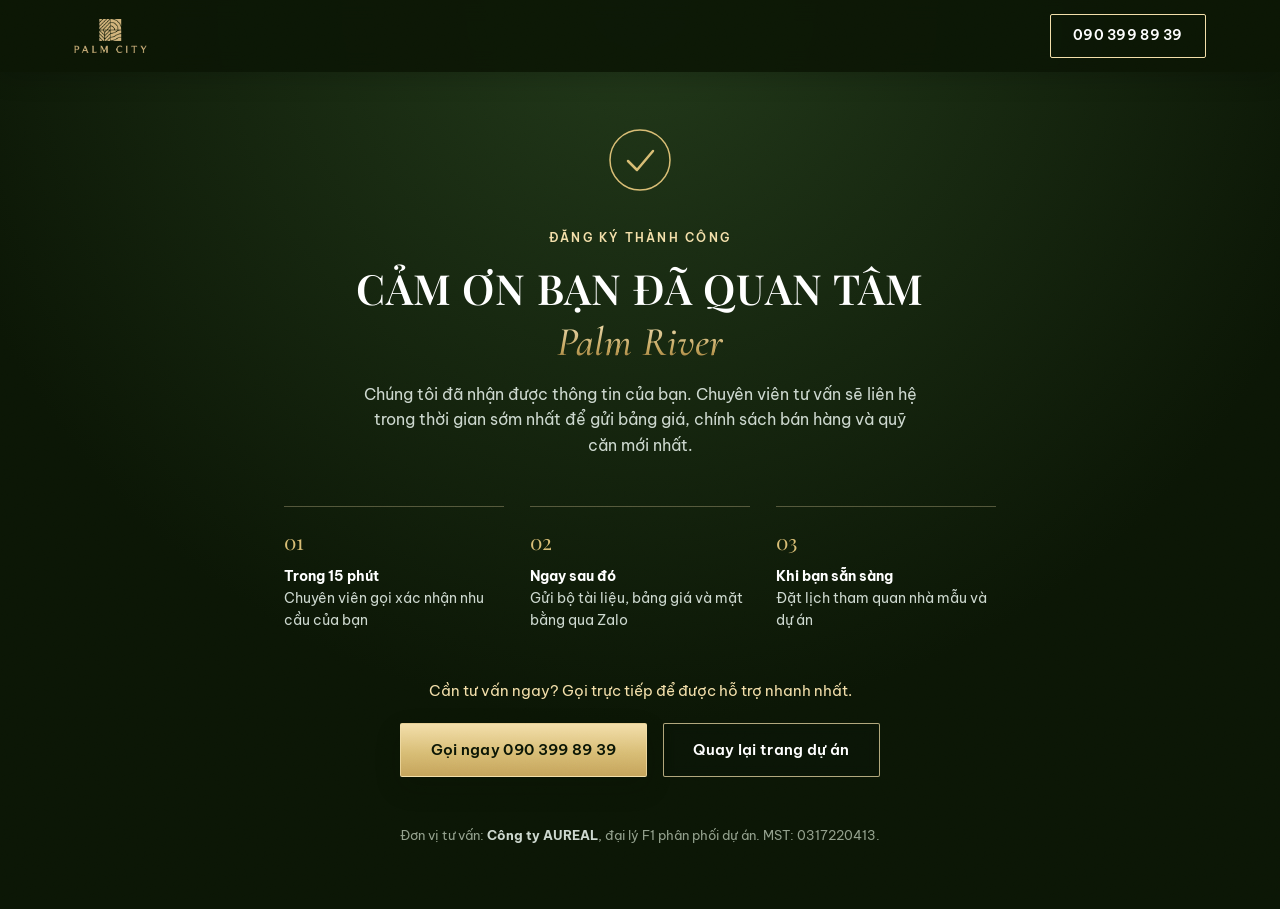
<file: cam-on.html>
<!DOCTYPE html>
<html lang="vi">
<head>
<meta charset="UTF-8">
<meta name="viewport" content="width=device-width, initial-scale=1.0">
<title>Cảm ơn bạn đã đăng ký | Palm River</title>
<meta name="description" content="Palm River đã nhận được thông tin đăng ký của bạn. Đội ngũ tư vấn sẽ liên hệ trong thời gian sớm nhất.">
<!-- Trang cảm ơn không nên bị index: tránh lọt vào kết quả tìm kiếm và
     tránh bị truy cập trực tiếp làm nhiễu số liệu chuyển đổi. -->
<meta name="robots" content="noindex, nofollow">
<link rel="preconnect" href="https://fonts.googleapis.com">
<link rel="preconnect" href="https://fonts.gstatic.com" crossorigin>
<link href="https://fonts.googleapis.com/css2?family=Playfair+Display:ital,wght@0,500;0,600;0,700;0,900;1,600&family=Cormorant+Garamond:ital,wght@0,500;1,400;1,500;1,600&family=Be+Vietnam+Pro:wght@300;400;500;600;700&display=swap" rel="stylesheet">
<link rel="icon" href="images/brand/favicon-32.jpg" sizes="32x32">
<link rel="icon" href="images/brand/favicon-192.webp" sizes="192x192">
<link rel="apple-touch-icon" href="images/brand/favicon-192.webp">
<link rel="stylesheet" href="css/style.css?v=20260808-cta">

<!-- ==================== TRACKING CHUYỂN ĐỔI ====================
     Đây là trang đích sau khi khách đăng ký thành công. Mọi mạng quảng cáo
     đều tính chuyển đổi tại đây, nên KHÔNG dùng URL này cho mục đích khác. -->

<!-- Meta Pixel Code -->
<script>
!function(f,b,e,v,n,t,s)
{if(f.fbq)return;n=f.fbq=function(){n.callMethod?
n.callMethod.apply(n,arguments):n.queue.push(arguments)};
if(!f._fbq)f._fbq=n;n.push=n;n.loaded=!0;n.version='2.0';
n.queue=[];t=b.createElement(e);t.async=!0;
t.src=v;s=b.getElementsByTagName(e)[0];
s.parentNode.insertBefore(t,s)}(window, document,'script',
'https://connect.facebook.net/en_US/fbevents.js');
fbq('init', '3392425294339402');
fbq('init', '3415976945217817');
fbq('track', 'PageView');
fbq('track', 'Lead');
</script>
<noscript>
  <img height="1" width="1" style="display:none" alt=""
       src="https://www.facebook.com/tr?id=3392425294339402&ev=Lead&noscript=1"/>
  <img height="1" width="1" style="display:none" alt=""
       src="https://www.facebook.com/tr?id=3415976945217817&ev=Lead&noscript=1"/>
</noscript>
<!-- End Meta Pixel Code -->

<!-- Mgid Sensor: MGID tính chuyển đổi theo URL đích.
     Khai báo /cam-on.html là Conversion Page trong dashboard MGID. -->
<script type="text/javascript">
    (function() {
        var d = document, w = window;
        w.MgSensorData = w.MgSensorData || [];
        w.MgSensorData.push({
            cid:972838,
            project: "a.mgid.com"
        });
        var l = "a.mgid.com";
        var n = d.getElementsByTagName("script")[0];
        var s = d.createElement("script");
        s.type = "text/javascript";
        s.async = true;
        var dt = !Date.now?new Date().valueOf():Date.now();
        s.src = "https://" + l + "/mgsensor.js?d=" + dt;
        n.parentNode.insertBefore(s, n);
    })();
</script>
<!-- /Mgid Sensor -->

<!-- SmartAds Pixel Code: khai báo /cam-on.html là trang chuyển đổi
     trong dashboard SmartAds. -->
<script>
(function(c,e){var a=c.tracksma=c.tracksma||[];if(!a.initialize&&!a.invoked){a.invoked=!0;a.methods="trackSubmit trackClick trackLink trackForm page identify reset track".split(" ");a.factory=function(b){return function(){var d=Array.prototype.slice.call(arguments);d.unshift(b);a.push(d);return a}};for(c=0;c<a.methods.length;c++)
{var f=a.methods[c];a[f]=a.factory(f)}
a.load=function(b,d)
{a.SNIPPET_APP=b;b=e.createElement("script");b.type="text/javascript";b.async=!0;b.src="https://s.eclick.vn/smaevents.js"; d=e.getElementsByTagName("script")[0];d.parentNode.insertBefore(b,d)}
;a.load(1000021081)}})(window,document)
</script>
<!-- End of SmartAds Pixel Code -->

<!-- uhchat: dòng cao tầng -->
<script src="https://uhchat.net/code.php?f=e76136"></script>
<!-- ==================== /TRACKING CHUYỂN ĐỔI ==================== -->
</head>
<body class="thanks-body">

<div class="grain-overlay"></div>

<header class="site-header is-scrolled">
  <div class="header-inner">
    <a href="index.html" class="logo">
      <img class="brand-logo brand-logo-header" src="images/brand/palm-city-logo.webp" alt="Palm City">
    </a>
    <!-- partner:cut -->
    <a href="tel:0903998939" class="btn btn-ghost header-cta">090 399 89 39</a>
    <!-- /partner:cut -->
  </div>
</header>

<main class="thanks">
  <div class="container thanks-inner">
    <div class="thanks-check" aria-hidden="true">
      <svg viewBox="0 0 64 64" fill="none">
        <circle cx="32" cy="32" r="30" stroke="currentColor" stroke-width="1.5"/>
        <path d="M20 33l9 9 16-19" stroke="currentColor" stroke-width="2.5" stroke-linecap="round" stroke-linejoin="round"/>
      </svg>
    </div>

    <p class="kicker kicker-light">Đăng ký thành công</p>
    <h1 class="thanks-title">Cảm ơn bạn đã quan tâm <span class="accent-script">Palm River</span></h1>
    <p class="thanks-sub">Chúng tôi đã nhận được thông tin của bạn. Chuyên viên tư vấn sẽ liên hệ trong thời gian sớm nhất để gửi bảng giá, chính sách bán hàng và quỹ căn mới nhất.</p>

    <div class="thanks-steps">
      <div class="thanks-step">
        <span class="thanks-step-num">01</span>
        <p><strong>Trong 15 phút</strong><br>Chuyên viên gọi xác nhận nhu cầu của bạn</p>
      </div>
      <div class="thanks-step">
        <span class="thanks-step-num">02</span>
        <p><strong>Ngay sau đó</strong><br>Gửi bộ tài liệu, bảng giá và mặt bằng qua Zalo</p>
      </div>
      <div class="thanks-step">
        <span class="thanks-step-num">03</span>
        <p><strong>Khi bạn sẵn sàng</strong><br>Đặt lịch tham quan nhà mẫu và dự án</p>
      </div>
    </div>

    <!-- partner:cut -->
    <p class="thanks-urgent">Cần tư vấn ngay? Gọi trực tiếp để được hỗ trợ nhanh nhất.</p>
    <div class="thanks-actions">
      <a href="tel:0903998939" class="btn btn-gold">Gọi ngay 090 399 89 39</a>
      <a href="index.html" class="btn btn-outline">Quay lại trang dự án</a>
    </div>

    <p class="thanks-note">Đơn vị tư vấn: <strong>Công ty AUREAL</strong>, đại lý F1 phân phối dự án. MST: 0317220413.</p>
    <!-- /partner:cut -->
    <!-- partner:only
    <div class="thanks-actions">
      <a href="index.html" class="btn btn-outline">Quay lại trang dự án</a>
    </div>
    /partner:only -->
  </div>
</main>

</body>
</html>
</file>
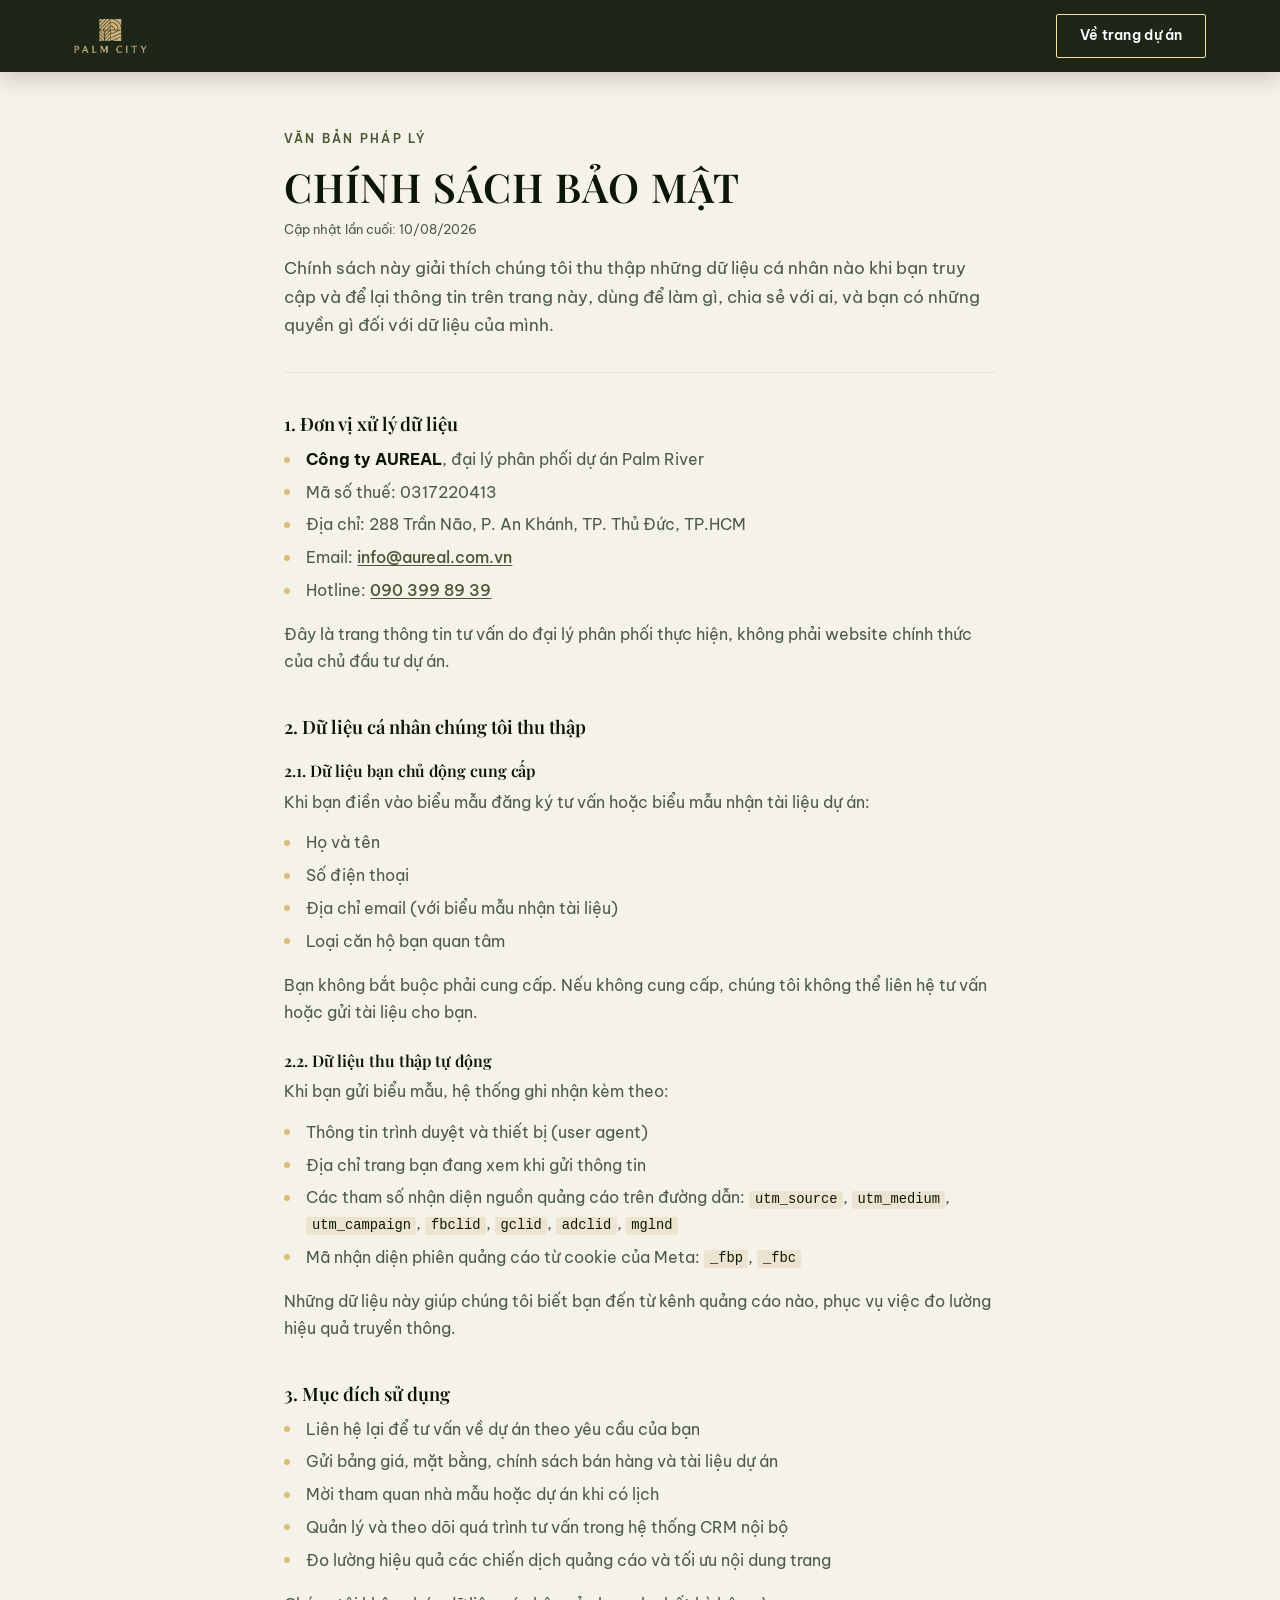
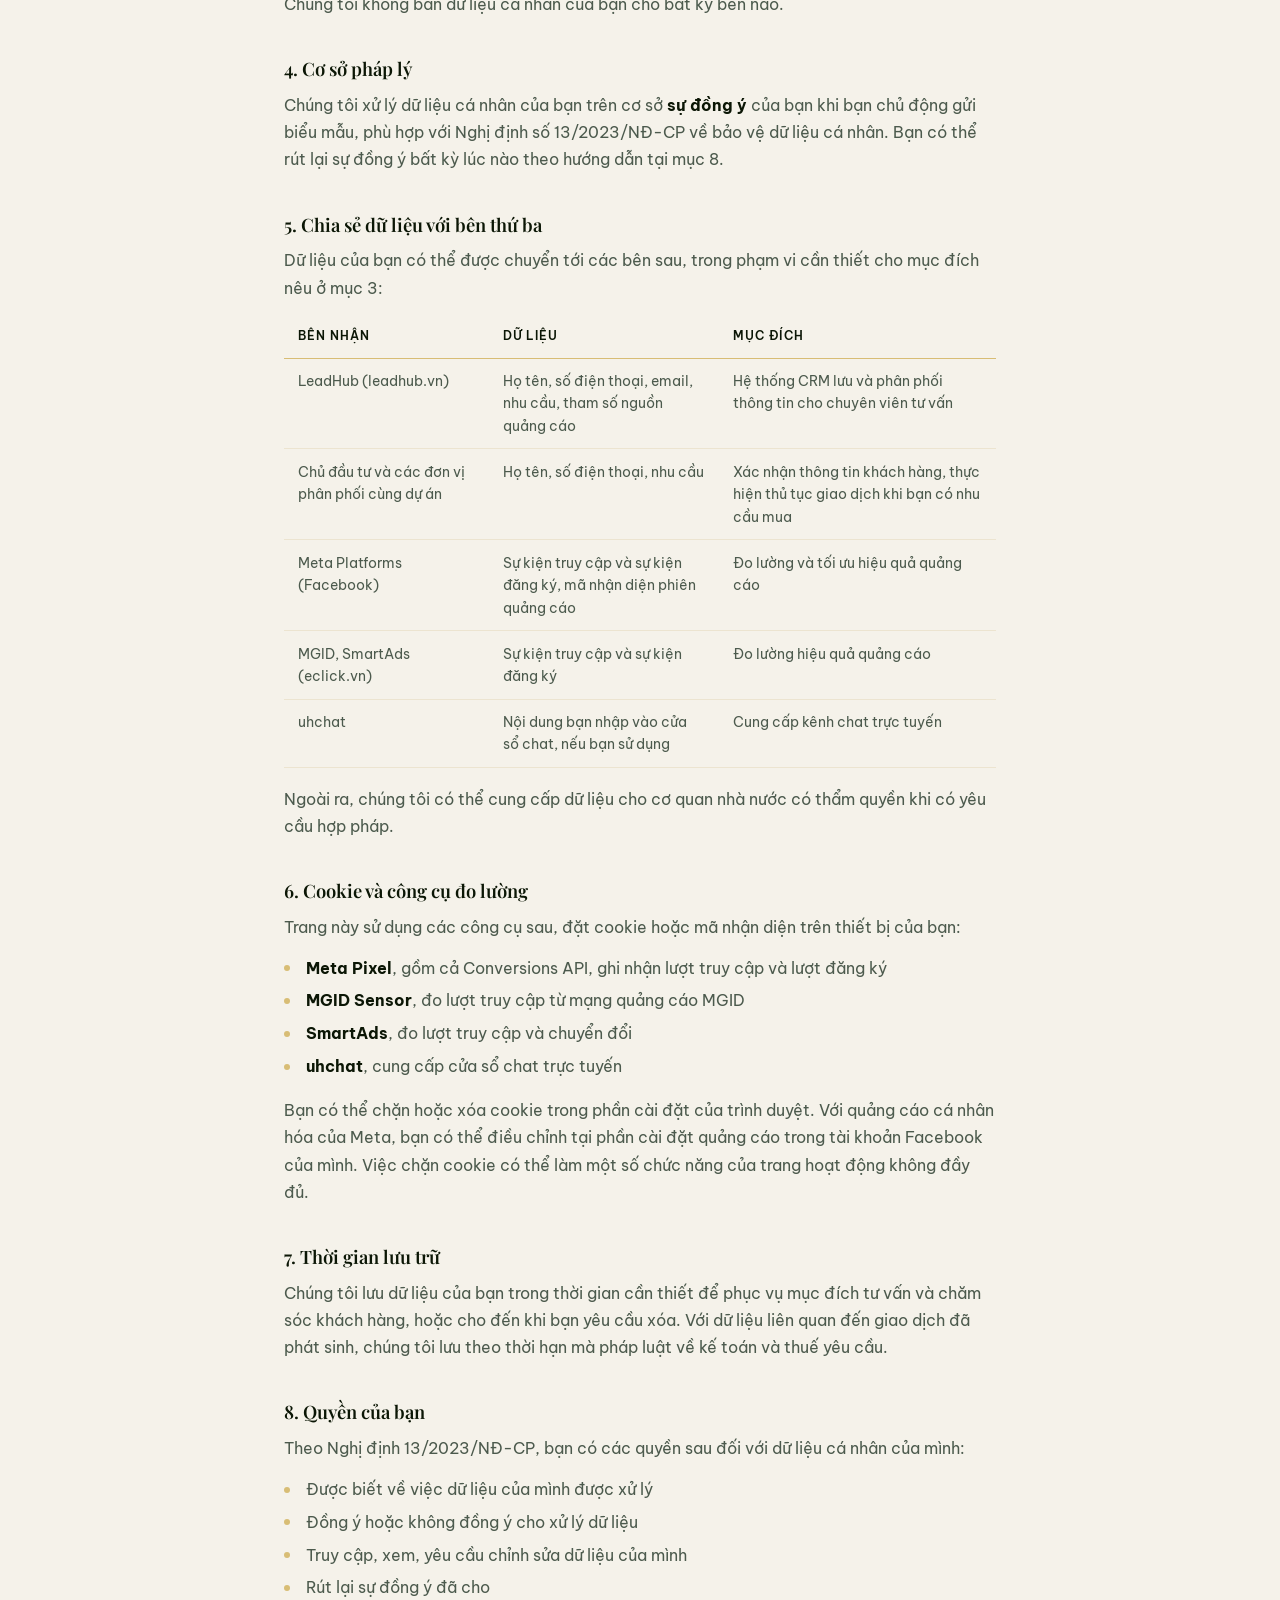
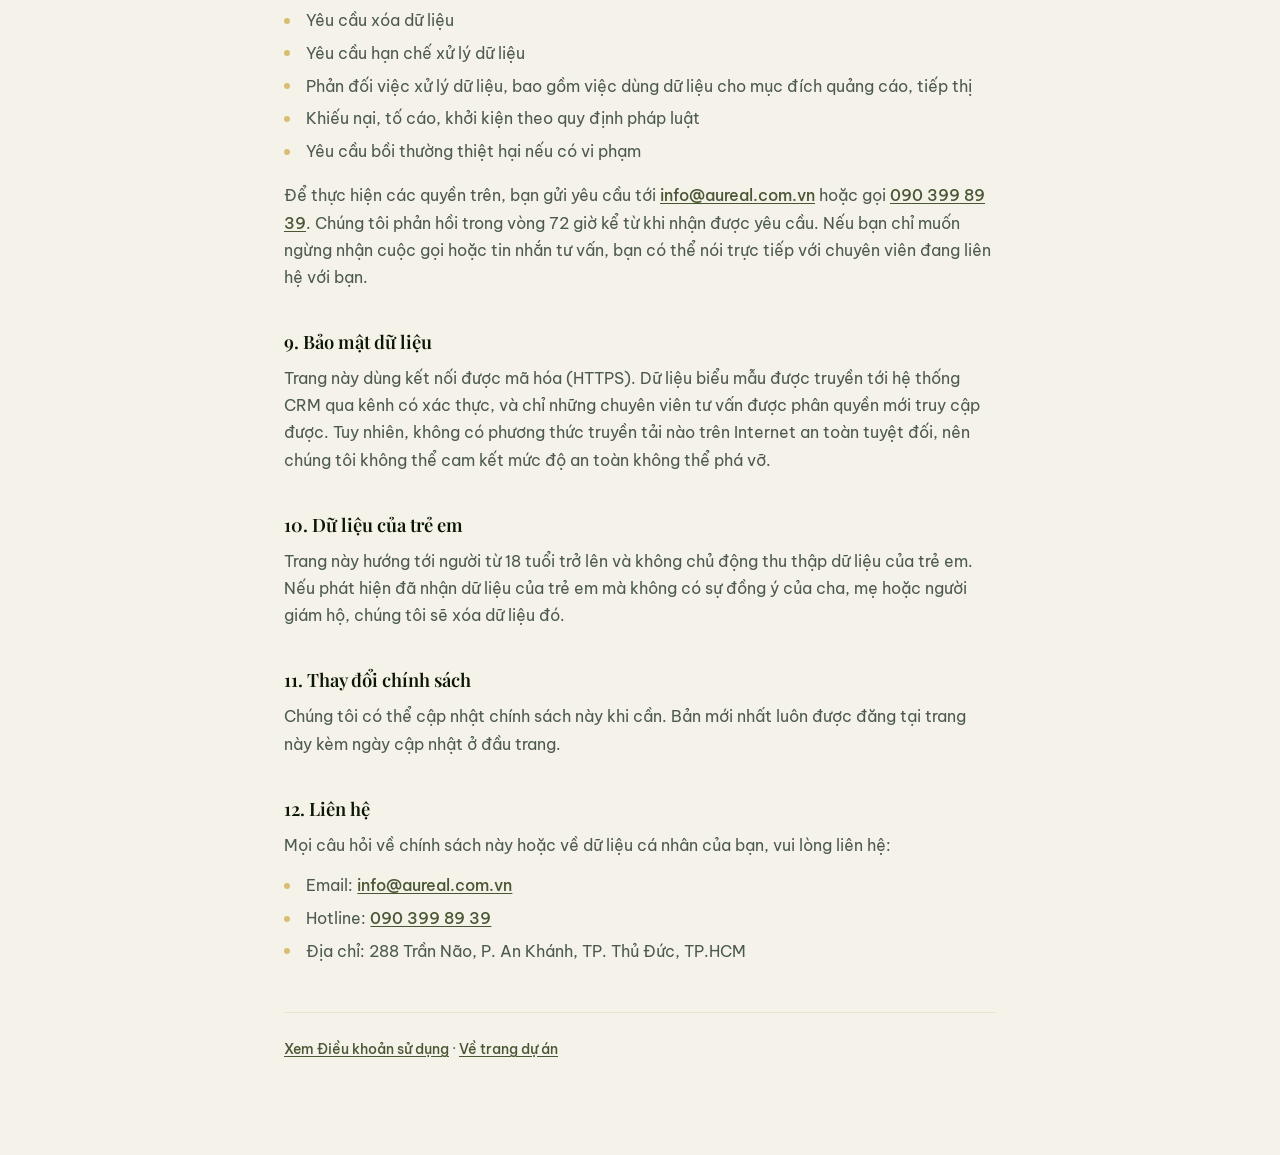
<file: chinh-sach-bao-mat.html>
<!DOCTYPE html>
<html lang="vi">
<head>
<meta charset="UTF-8">
<meta name="viewport" content="width=device-width, initial-scale=1.0">
<title>Chính sách bảo mật | Palm River</title>
<meta name="description" content="Chính sách bảo mật thông tin cá nhân khi bạn để lại thông tin trên trang tư vấn dự án Palm River.">
<link rel="preconnect" href="https://fonts.googleapis.com">
<link rel="preconnect" href="https://fonts.gstatic.com" crossorigin>
<link href="https://fonts.googleapis.com/css2?family=Playfair+Display:ital,wght@0,500;0,600;0,700;0,900;1,600&family=Cormorant+Garamond:ital,wght@0,500;1,400;1,500;1,600&family=Be+Vietnam+Pro:wght@300;400;500;600;700&display=swap" rel="stylesheet">
<link rel="icon" href="images/brand/favicon-32.jpg" sizes="32x32">
<link rel="icon" href="images/brand/favicon-192.webp" sizes="192x192">
<link rel="apple-touch-icon" href="images/brand/favicon-192.webp">
<link rel="stylesheet" href="css/style.css?v=20260808-cta">
<!-- Trang pháp lý: không gắn pixel quảng cáo, không cần đo chuyển đổi. -->
</head>
<body class="legal-body">

<header class="site-header is-scrolled">
  <div class="header-inner">
    <a href="index.html" class="logo">
      <img class="brand-logo brand-logo-header" src="images/brand/palm-city-logo.webp" alt="Palm City">
    </a>
    <a href="index.html" class="btn btn-ghost header-cta">Về trang dự án</a>
  </div>
</header>

<main class="legal">
  <div class="container legal-inner">
    <p class="kicker">Văn bản pháp lý</p>
    <h1 class="legal-title">Chính sách bảo mật</h1>
    <p class="legal-meta">Cập nhật lần cuối: 10/08/2026</p>

    <p class="legal-lead">Chính sách này giải thích chúng tôi thu thập những dữ liệu cá nhân nào khi bạn truy cập và để lại thông tin trên trang này, dùng để làm gì, chia sẻ với ai, và bạn có những quyền gì đối với dữ liệu của mình.</p>

    <h2>1. Đơn vị xử lý dữ liệu</h2>
    <ul class="legal-list">
      <li><strong>Công ty AUREAL</strong>, đại lý phân phối dự án Palm River</li>
      <li>Mã số thuế: 0317220413</li>
      <li>Địa chỉ: 288 Trần Não, P. An Khánh, TP. Thủ Đức, TP.HCM</li>
      <li>Email: <a href="mailto:info@aureal.com.vn">info@aureal.com.vn</a></li>
      <li>Hotline: <a href="tel:0903998939">090 399 89 39</a></li>
    </ul>
    <p>Đây là trang thông tin tư vấn do đại lý phân phối thực hiện, không phải website chính thức của chủ đầu tư dự án.</p>

    <h2>2. Dữ liệu cá nhân chúng tôi thu thập</h2>
    <h3>2.1. Dữ liệu bạn chủ động cung cấp</h3>
    <p>Khi bạn điền vào biểu mẫu đăng ký tư vấn hoặc biểu mẫu nhận tài liệu dự án:</p>
    <ul class="legal-list">
      <li>Họ và tên</li>
      <li>Số điện thoại</li>
      <li>Địa chỉ email (với biểu mẫu nhận tài liệu)</li>
      <li>Loại căn hộ bạn quan tâm</li>
    </ul>
    <p>Bạn không bắt buộc phải cung cấp. Nếu không cung cấp, chúng tôi không thể liên hệ tư vấn hoặc gửi tài liệu cho bạn.</p>

    <h3>2.2. Dữ liệu thu thập tự động</h3>
    <p>Khi bạn gửi biểu mẫu, hệ thống ghi nhận kèm theo:</p>
    <ul class="legal-list">
      <li>Thông tin trình duyệt và thiết bị (user agent)</li>
      <li>Địa chỉ trang bạn đang xem khi gửi thông tin</li>
      <li>Các tham số nhận diện nguồn quảng cáo trên đường dẫn: <code>utm_source</code>, <code>utm_medium</code>, <code>utm_campaign</code>, <code>fbclid</code>, <code>gclid</code>, <code>adclid</code>, <code>mglnd</code></li>
      <li>Mã nhận diện phiên quảng cáo từ cookie của Meta: <code>_fbp</code>, <code>_fbc</code></li>
    </ul>
    <p>Những dữ liệu này giúp chúng tôi biết bạn đến từ kênh quảng cáo nào, phục vụ việc đo lường hiệu quả truyền thông.</p>

    <h2>3. Mục đích sử dụng</h2>
    <ul class="legal-list">
      <li>Liên hệ lại để tư vấn về dự án theo yêu cầu của bạn</li>
      <li>Gửi bảng giá, mặt bằng, chính sách bán hàng và tài liệu dự án</li>
      <li>Mời tham quan nhà mẫu hoặc dự án khi có lịch</li>
      <li>Quản lý và theo dõi quá trình tư vấn trong hệ thống CRM nội bộ</li>
      <li>Đo lường hiệu quả các chiến dịch quảng cáo và tối ưu nội dung trang</li>
    </ul>
    <p>Chúng tôi không bán dữ liệu cá nhân của bạn cho bất kỳ bên nào.</p>

    <h2>4. Cơ sở pháp lý</h2>
    <p>Chúng tôi xử lý dữ liệu cá nhân của bạn trên cơ sở <strong>sự đồng ý</strong> của bạn khi bạn chủ động gửi biểu mẫu, phù hợp với Nghị định số 13/2023/NĐ-CP về bảo vệ dữ liệu cá nhân. Bạn có thể rút lại sự đồng ý bất kỳ lúc nào theo hướng dẫn tại mục 8.</p>

    <h2>5. Chia sẻ dữ liệu với bên thứ ba</h2>
    <p>Dữ liệu của bạn có thể được chuyển tới các bên sau, trong phạm vi cần thiết cho mục đích nêu ở mục 3:</p>
    <div class="legal-table-wrap">
      <table class="legal-table">
        <thead>
          <tr><th>Bên nhận</th><th>Dữ liệu</th><th>Mục đích</th></tr>
        </thead>
        <tbody>
          <tr>
            <td>LeadHub (leadhub.vn)</td>
            <td>Họ tên, số điện thoại, email, nhu cầu, tham số nguồn quảng cáo</td>
            <td>Hệ thống CRM lưu và phân phối thông tin cho chuyên viên tư vấn</td>
          </tr>
          <tr>
            <td>Chủ đầu tư và các đơn vị phân phối cùng dự án</td>
            <td>Họ tên, số điện thoại, nhu cầu</td>
            <td>Xác nhận thông tin khách hàng, thực hiện thủ tục giao dịch khi bạn có nhu cầu mua</td>
          </tr>
          <tr>
            <td>Meta Platforms (Facebook)</td>
            <td>Sự kiện truy cập và sự kiện đăng ký, mã nhận diện phiên quảng cáo</td>
            <td>Đo lường và tối ưu hiệu quả quảng cáo</td>
          </tr>
          <tr>
            <td>MGID, SmartAds (eclick.vn)</td>
            <td>Sự kiện truy cập và sự kiện đăng ký</td>
            <td>Đo lường hiệu quả quảng cáo</td>
          </tr>
          <tr>
            <td>uhchat</td>
            <td>Nội dung bạn nhập vào cửa sổ chat, nếu bạn sử dụng</td>
            <td>Cung cấp kênh chat trực tuyến</td>
          </tr>
        </tbody>
      </table>
    </div>
    <p>Ngoài ra, chúng tôi có thể cung cấp dữ liệu cho cơ quan nhà nước có thẩm quyền khi có yêu cầu hợp pháp.</p>

    <h2>6. Cookie và công cụ đo lường</h2>
    <p>Trang này sử dụng các công cụ sau, đặt cookie hoặc mã nhận diện trên thiết bị của bạn:</p>
    <ul class="legal-list">
      <li><strong>Meta Pixel</strong>, gồm cả Conversions API, ghi nhận lượt truy cập và lượt đăng ký</li>
      <li><strong>MGID Sensor</strong>, đo lượt truy cập từ mạng quảng cáo MGID</li>
      <li><strong>SmartAds</strong>, đo lượt truy cập và chuyển đổi</li>
      <li><strong>uhchat</strong>, cung cấp cửa sổ chat trực tuyến</li>
    </ul>
    <p>Bạn có thể chặn hoặc xóa cookie trong phần cài đặt của trình duyệt. Với quảng cáo cá nhân hóa của Meta, bạn có thể điều chỉnh tại phần cài đặt quảng cáo trong tài khoản Facebook của mình. Việc chặn cookie có thể làm một số chức năng của trang hoạt động không đầy đủ.</p>

    <h2>7. Thời gian lưu trữ</h2>
    <p>Chúng tôi lưu dữ liệu của bạn trong thời gian cần thiết để phục vụ mục đích tư vấn và chăm sóc khách hàng, hoặc cho đến khi bạn yêu cầu xóa. Với dữ liệu liên quan đến giao dịch đã phát sinh, chúng tôi lưu theo thời hạn mà pháp luật về kế toán và thuế yêu cầu.</p>

    <h2>8. Quyền của bạn</h2>
    <p>Theo Nghị định 13/2023/NĐ-CP, bạn có các quyền sau đối với dữ liệu cá nhân của mình:</p>
    <ul class="legal-list">
      <li>Được biết về việc dữ liệu của mình được xử lý</li>
      <li>Đồng ý hoặc không đồng ý cho xử lý dữ liệu</li>
      <li>Truy cập, xem, yêu cầu chỉnh sửa dữ liệu của mình</li>
      <li>Rút lại sự đồng ý đã cho</li>
      <li>Yêu cầu xóa dữ liệu</li>
      <li>Yêu cầu hạn chế xử lý dữ liệu</li>
      <li>Phản đối việc xử lý dữ liệu, bao gồm việc dùng dữ liệu cho mục đích quảng cáo, tiếp thị</li>
      <li>Khiếu nại, tố cáo, khởi kiện theo quy định pháp luật</li>
      <li>Yêu cầu bồi thường thiệt hại nếu có vi phạm</li>
    </ul>
    <p>Để thực hiện các quyền trên, bạn gửi yêu cầu tới <a href="mailto:info@aureal.com.vn">info@aureal.com.vn</a> hoặc gọi <a href="tel:0903998939">090 399 89 39</a>. Chúng tôi phản hồi trong vòng 72 giờ kể từ khi nhận được yêu cầu. Nếu bạn chỉ muốn ngừng nhận cuộc gọi hoặc tin nhắn tư vấn, bạn có thể nói trực tiếp với chuyên viên đang liên hệ với bạn.</p>

    <h2>9. Bảo mật dữ liệu</h2>
    <p>Trang này dùng kết nối được mã hóa (HTTPS). Dữ liệu biểu mẫu được truyền tới hệ thống CRM qua kênh có xác thực, và chỉ những chuyên viên tư vấn được phân quyền mới truy cập được. Tuy nhiên, không có phương thức truyền tải nào trên Internet an toàn tuyệt đối, nên chúng tôi không thể cam kết mức độ an toàn không thể phá vỡ.</p>

    <h2>10. Dữ liệu của trẻ em</h2>
    <p>Trang này hướng tới người từ 18 tuổi trở lên và không chủ động thu thập dữ liệu của trẻ em. Nếu phát hiện đã nhận dữ liệu của trẻ em mà không có sự đồng ý của cha, mẹ hoặc người giám hộ, chúng tôi sẽ xóa dữ liệu đó.</p>

    <h2>11. Thay đổi chính sách</h2>
    <p>Chúng tôi có thể cập nhật chính sách này khi cần. Bản mới nhất luôn được đăng tại trang này kèm ngày cập nhật ở đầu trang.</p>

    <h2>12. Liên hệ</h2>
    <p>Mọi câu hỏi về chính sách này hoặc về dữ liệu cá nhân của bạn, vui lòng liên hệ:</p>
    <ul class="legal-list">
      <li>Email: <a href="mailto:info@aureal.com.vn">info@aureal.com.vn</a></li>
      <li>Hotline: <a href="tel:0903998939">090 399 89 39</a></li>
      <li>Địa chỉ: 288 Trần Não, P. An Khánh, TP. Thủ Đức, TP.HCM</li>
    </ul>

    <p class="legal-back"><a href="dieu-khoan-su-dung">Xem Điều khoản sử dụng</a> &middot; <a href="index.html">Về trang dự án</a></p>
  </div>
</main>

</body>
</html>
</file>
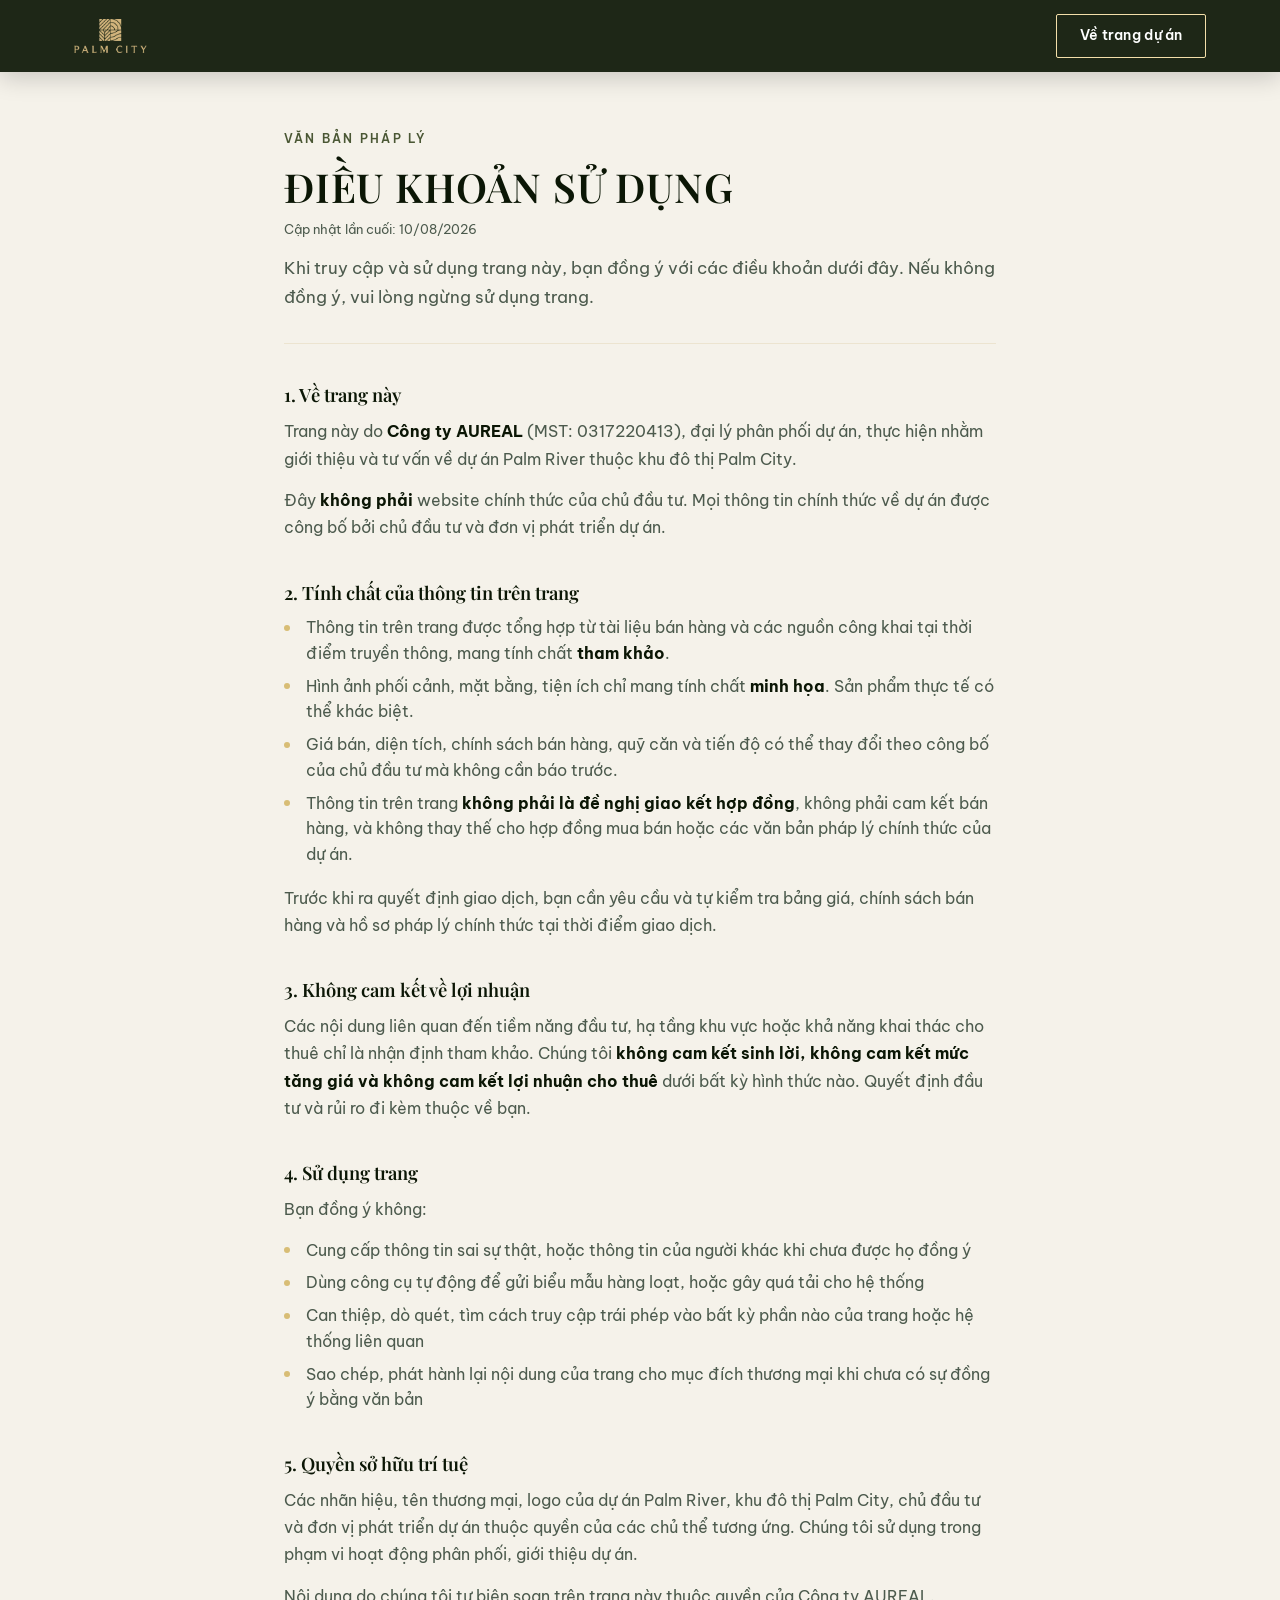
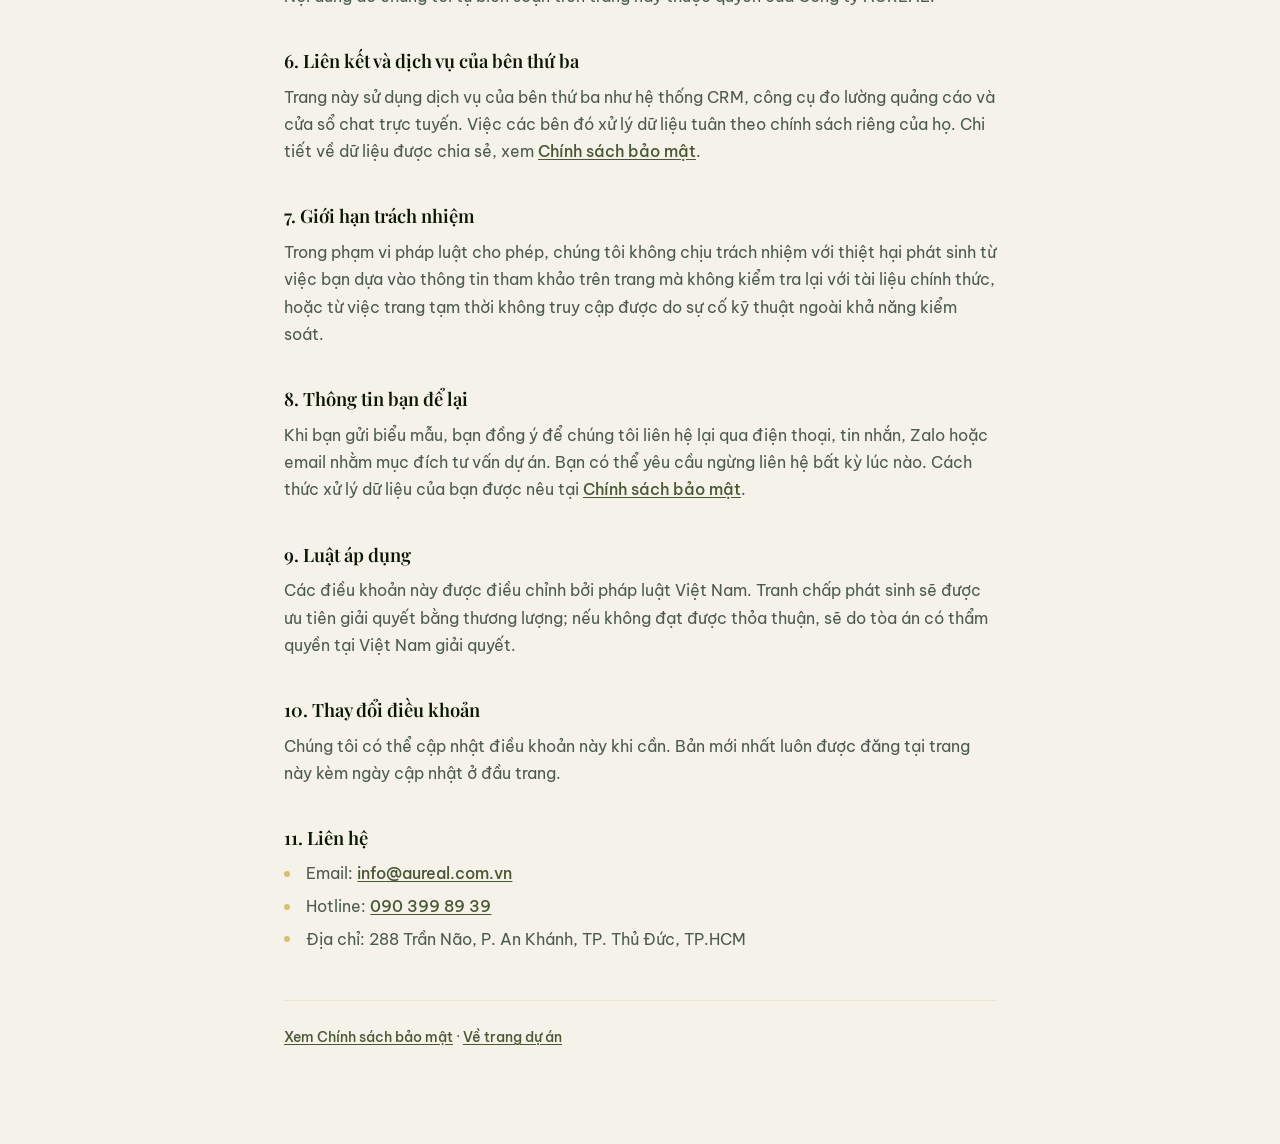
<file: dieu-khoan-su-dung.html>
<!DOCTYPE html>
<html lang="vi">
<head>
<meta charset="UTF-8">
<meta name="viewport" content="width=device-width, initial-scale=1.0">
<title>Điều khoản sử dụng | Palm River</title>
<meta name="description" content="Điều khoản sử dụng trang thông tin tư vấn dự án Palm River.">
<link rel="preconnect" href="https://fonts.googleapis.com">
<link rel="preconnect" href="https://fonts.gstatic.com" crossorigin>
<link href="https://fonts.googleapis.com/css2?family=Playfair+Display:ital,wght@0,500;0,600;0,700;0,900;1,600&family=Cormorant+Garamond:ital,wght@0,500;1,400;1,500;1,600&family=Be+Vietnam+Pro:wght@300;400;500;600;700&display=swap" rel="stylesheet">
<link rel="icon" href="images/brand/favicon-32.jpg" sizes="32x32">
<link rel="icon" href="images/brand/favicon-192.webp" sizes="192x192">
<link rel="apple-touch-icon" href="images/brand/favicon-192.webp">
<link rel="stylesheet" href="css/style.css?v=20260808-cta">
<!-- Trang pháp lý: không gắn pixel quảng cáo, không cần đo chuyển đổi. -->
</head>
<body class="legal-body">

<header class="site-header is-scrolled">
  <div class="header-inner">
    <a href="index.html" class="logo">
      <img class="brand-logo brand-logo-header" src="images/brand/palm-city-logo.webp" alt="Palm City">
    </a>
    <a href="index.html" class="btn btn-ghost header-cta">Về trang dự án</a>
  </div>
</header>

<main class="legal">
  <div class="container legal-inner">
    <p class="kicker">Văn bản pháp lý</p>
    <h1 class="legal-title">Điều khoản sử dụng</h1>
    <p class="legal-meta">Cập nhật lần cuối: 10/08/2026</p>

    <p class="legal-lead">Khi truy cập và sử dụng trang này, bạn đồng ý với các điều khoản dưới đây. Nếu không đồng ý, vui lòng ngừng sử dụng trang.</p>

    <h2>1. Về trang này</h2>
    <p>Trang này do <strong>Công ty AUREAL</strong> (MST: 0317220413), đại lý phân phối dự án, thực hiện nhằm giới thiệu và tư vấn về dự án Palm River thuộc khu đô thị Palm City.</p>
    <p>Đây <strong>không phải</strong> website chính thức của chủ đầu tư. Mọi thông tin chính thức về dự án được công bố bởi chủ đầu tư và đơn vị phát triển dự án.</p>

    <h2>2. Tính chất của thông tin trên trang</h2>
    <ul class="legal-list">
      <li>Thông tin trên trang được tổng hợp từ tài liệu bán hàng và các nguồn công khai tại thời điểm truyền thông, mang tính chất <strong>tham khảo</strong>.</li>
      <li>Hình ảnh phối cảnh, mặt bằng, tiện ích chỉ mang tính chất <strong>minh họa</strong>. Sản phẩm thực tế có thể khác biệt.</li>
      <li>Giá bán, diện tích, chính sách bán hàng, quỹ căn và tiến độ có thể thay đổi theo công bố của chủ đầu tư mà không cần báo trước.</li>
      <li>Thông tin trên trang <strong>không phải là đề nghị giao kết hợp đồng</strong>, không phải cam kết bán hàng, và không thay thế cho hợp đồng mua bán hoặc các văn bản pháp lý chính thức của dự án.</li>
    </ul>
    <p>Trước khi ra quyết định giao dịch, bạn cần yêu cầu và tự kiểm tra bảng giá, chính sách bán hàng và hồ sơ pháp lý chính thức tại thời điểm giao dịch.</p>

    <h2>3. Không cam kết về lợi nhuận</h2>
    <p>Các nội dung liên quan đến tiềm năng đầu tư, hạ tầng khu vực hoặc khả năng khai thác cho thuê chỉ là nhận định tham khảo. Chúng tôi <strong>không cam kết sinh lời, không cam kết mức tăng giá và không cam kết lợi nhuận cho thuê</strong> dưới bất kỳ hình thức nào. Quyết định đầu tư và rủi ro đi kèm thuộc về bạn.</p>

    <h2>4. Sử dụng trang</h2>
    <p>Bạn đồng ý không:</p>
    <ul class="legal-list">
      <li>Cung cấp thông tin sai sự thật, hoặc thông tin của người khác khi chưa được họ đồng ý</li>
      <li>Dùng công cụ tự động để gửi biểu mẫu hàng loạt, hoặc gây quá tải cho hệ thống</li>
      <li>Can thiệp, dò quét, tìm cách truy cập trái phép vào bất kỳ phần nào của trang hoặc hệ thống liên quan</li>
      <li>Sao chép, phát hành lại nội dung của trang cho mục đích thương mại khi chưa có sự đồng ý bằng văn bản</li>
    </ul>

    <h2>5. Quyền sở hữu trí tuệ</h2>
    <p>Các nhãn hiệu, tên thương mại, logo của dự án Palm River, khu đô thị Palm City, chủ đầu tư và đơn vị phát triển dự án thuộc quyền của các chủ thể tương ứng. Chúng tôi sử dụng trong phạm vi hoạt động phân phối, giới thiệu dự án.</p>
    <p>Nội dung do chúng tôi tự biên soạn trên trang này thuộc quyền của Công ty AUREAL.</p>

    <h2>6. Liên kết và dịch vụ của bên thứ ba</h2>
    <p>Trang này sử dụng dịch vụ của bên thứ ba như hệ thống CRM, công cụ đo lường quảng cáo và cửa sổ chat trực tuyến. Việc các bên đó xử lý dữ liệu tuân theo chính sách riêng của họ. Chi tiết về dữ liệu được chia sẻ, xem <a href="chinh-sach-bao-mat">Chính sách bảo mật</a>.</p>

    <h2>7. Giới hạn trách nhiệm</h2>
    <p>Trong phạm vi pháp luật cho phép, chúng tôi không chịu trách nhiệm với thiệt hại phát sinh từ việc bạn dựa vào thông tin tham khảo trên trang mà không kiểm tra lại với tài liệu chính thức, hoặc từ việc trang tạm thời không truy cập được do sự cố kỹ thuật ngoài khả năng kiểm soát.</p>

    <h2>8. Thông tin bạn để lại</h2>
    <p>Khi bạn gửi biểu mẫu, bạn đồng ý để chúng tôi liên hệ lại qua điện thoại, tin nhắn, Zalo hoặc email nhằm mục đích tư vấn dự án. Bạn có thể yêu cầu ngừng liên hệ bất kỳ lúc nào. Cách thức xử lý dữ liệu của bạn được nêu tại <a href="chinh-sach-bao-mat">Chính sách bảo mật</a>.</p>

    <h2>9. Luật áp dụng</h2>
    <p>Các điều khoản này được điều chỉnh bởi pháp luật Việt Nam. Tranh chấp phát sinh sẽ được ưu tiên giải quyết bằng thương lượng; nếu không đạt được thỏa thuận, sẽ do tòa án có thẩm quyền tại Việt Nam giải quyết.</p>

    <h2>10. Thay đổi điều khoản</h2>
    <p>Chúng tôi có thể cập nhật điều khoản này khi cần. Bản mới nhất luôn được đăng tại trang này kèm ngày cập nhật ở đầu trang.</p>

    <h2>11. Liên hệ</h2>
    <ul class="legal-list">
      <li>Email: <a href="mailto:info@aureal.com.vn">info@aureal.com.vn</a></li>
      <li>Hotline: <a href="tel:0903998939">090 399 89 39</a></li>
      <li>Địa chỉ: 288 Trần Não, P. An Khánh, TP. Thủ Đức, TP.HCM</li>
    </ul>

    <p class="legal-back"><a href="chinh-sach-bao-mat">Xem Chính sách bảo mật</a> &middot; <a href="index.html">Về trang dự án</a></p>
  </div>
</main>

</body>
</html>
</file>
<file: css/style.css>
/* ===================================================
   PALM RIVER — Landing Page
   Aesthetic: Palm City brand system — Palm Forest,
   Palm Gold, Palm Ivory. Playfair Display (display) +
   Cormorant Garamond (script accent) + Be Vietnam Pro (body).
   Palette and type tiers reverse-engineered from the
   client's visual-guideline.md brand audit.
=================================================== */

:root{
  --forest:       #0b1605;
  --forest-2:     #22391a;
  --forest-soft:  #24493650;
  --river:        #4d9abe;
  --river-light:  #7dbad6;
  --gold:         #d8bd75;
  --gold-light:   #f3dfaa;
  --gold-mid:     #c5a45b;
  --gold-shadow:  #8c6d34;
  --olive:        #4a5734;  /* Palm Olive, dùng cho chữ nhãn và icon trên nền sáng */
  --warm-stone:   #a6927d;
  --cream:        #f5f2ea;
  --cream-2:      #ece4d0;
  --white:        #ffffff;
  --ink:          #0b1605;
  --ink-soft:     #4c5a4d;

  --font-display: "Playfair Display", serif;
  --font-script:  "Cormorant Garamond", serif;
  --font-body:    "Be Vietnam Pro", sans-serif;

  --container: 1180px;
  --radius: 4px;
  --radius-lg: 8px;
}

*{margin:0;padding:0;box-sizing:border-box;}
html{scroll-behavior:smooth;}
body{
  font-family:var(--font-body);
  color:var(--ink);
  background:var(--cream);
  line-height:1.6;
  -webkit-font-smoothing:antialiased;
  overflow-x:hidden;
}
img{max-width:100%;display:block;}
a{color:inherit;text-decoration:none;}
ul{list-style:none;}

.container{
  width:100%;
  max-width:var(--container);
  margin:0 auto;
  padding:0 1.5rem;
}
.container.narrow{max-width:800px;}

/* Palm City banner: the artwork already carries its own headline and figures,
   so it runs full-bleed with no text overlay. */
.overview-banner{line-height:0;background:var(--forest);}
.overview-banner img{width:100%;height:auto;display:block;}

/* ============ PALM CITY BRAND STATEMENT ============ */
.pc-statement{
  /* isolate: keeps the birds' multiply blend inside this section instead of
     letting it composite against the page behind it. */
  position:relative;overflow:hidden;isolation:isolate;padding:5.5rem 0 0;
  background:
    radial-gradient(120% 80% at 50% 0%, rgba(255,255,255,.05), transparent 60%),
    linear-gradient(180deg, #4a5734 0%, #3b4629 55%, #2b3420 100%);
}
/* birds.png is a flat layer (uniform alpha 64) with dark birds on white, not a
   cut-out. Multiply drops the white and keeps only the silhouettes. */
.pc-birds{
  position:absolute;top:13%;left:36%;width:min(30%,420px);height:auto;
  mix-blend-mode:multiply;pointer-events:none;z-index:1;
}

.pc-grid{
  position:relative;z-index:2;
  display:grid;grid-template-columns:minmax(0,1fr) minmax(0,1fr);
  gap:3rem;align-items:start;
}
.pc-copy{max-width:520px;}
.pc-eyebrow{
  font-family:var(--font-display);font-size:1.15rem;letter-spacing:.14em;text-transform:uppercase;
  color:var(--gold);margin-bottom:.5rem;
}
.pc-eyebrow::after{content:" \2014";}
.pc-title{
  color:#fff;font-size:clamp(1.55rem,2.25vw,2.1rem);text-transform:uppercase;
  letter-spacing:.02em;line-height:1.18;margin-bottom:1.4rem;max-width:620px;
}
.pc-sub{color:#d5dcc9;font-size:.95rem;max-width:420px;margin-bottom:2.4rem;}

.pc-cta{
  display:inline-flex;align-items:center;gap:1.6rem;
  padding:.85rem 1.4rem;border:1px solid rgba(242,220,171,.5);
  color:var(--gold-light);font-size:.82rem;font-weight:600;
  letter-spacing:.16em;text-transform:uppercase;
  transition:background .25s ease, border-color .25s ease, color .25s ease;
}
.pc-cta svg{width:20px;height:20px;transition:transform .25s ease;}
.pc-cta:hover{background:var(--gold);border-color:var(--gold);color:var(--forest);}
.pc-cta:hover svg{transform:translateX(4px);}

.pc-aside{display:flex;flex-direction:column;align-items:flex-end;gap:2.4rem;}
.pc-mark{width:74px;height:auto;opacity:.9;}
.pc-note{
  border-left:1px solid rgba(242,220,171,.35);padding-left:1.6rem;max-width:520px;
}
.pc-note-label{
  font-size:.78rem;font-weight:600;letter-spacing:.14em;text-transform:uppercase;
  color:var(--gold-light);margin-bottom:2.6rem;
}
.pc-note-body{color:#cdd5c2;font-size:.88rem;line-height:1.65;}
.pc-note-body + .pc-note-body{margin-top:.9rem;}

/* Towers sit on the section floor and bleed to its bottom edge. */
.pc-towers{
  width:100vw;margin-top:-2rem;margin-left:calc(50% - 50vw);
  line-height:0;overflow:hidden;
}
.pc-towers img{width:100%;max-width:none;margin:0;height:auto;display:block;}

/* proof grid (pain-point section) */
.proof-grid{display:grid;grid-template-columns:repeat(2,1fr);gap:1rem 2.4rem;margin-top:2.2rem;}
.proof-grid p{position:relative;padding-left:1.6rem;color:#cdd8cf;font-size:.95rem;text-align:left;}
.proof-grid p::before{
  content:"";position:absolute;left:0;top:.5em;width:9px;height:9px;
  border-radius:50%;background:var(--gold);
}

/* grain texture overlay */
.grain-overlay{
  position:fixed;inset:0;pointer-events:none;z-index:9999;
  opacity:.05;mix-blend-mode:overlay;
  background-image:url("data:image/svg+xml,%3Csvg xmlns='http://www.w3.org/2000/svg' width='120' height='120'%3E%3Cfilter id='n'%3E%3CfeTurbulence type='fractalNoise' baseFrequency='0.9' numOctaves='2' stitchTiles='stitch'/%3E%3C/filter%3E%3Crect width='100%25' height='100%25' filter='url(%23n)'/%3E%3C/svg%3E");
}

/* ============ TYPE ============ */
/* Tier 1 — display serif, the "declaration" voice: ALL CAPS, wide tracking. */
h1,h2,h3{font-family:var(--font-display);font-weight:600;letter-spacing:-0.005em;line-height:1.15;}
h2{
  text-transform:uppercase;letter-spacing:.03em;font-weight:600;
  font-size:clamp(1.6rem,2.6vw,2.4rem);margin-bottom:1.1rem;
}
h3{font-size:1.25rem;font-weight:600;margin-bottom:.4rem;text-transform:none;}
p{color:var(--ink-soft);}
p strong{color:var(--ink);}
.light{color:var(--cream-2)!important;}
.light p, p.light{color:#cdd8cf!important;}
.light strong{color:var(--gold-light)!important;}
.center{text-align:center;}
.lead{max-width:640px;margin:0 auto 3rem;font-size:1.05rem;}

/* Tier 2 — script/italic, the "emotion" voice: one accented word inside a headline. */
.accent-script{
  font-family:var(--font-script);font-style:italic;font-weight:500;
  text-transform:none;letter-spacing:0;font-size:.98em;line-height:1;
  display:inline-block;padding-bottom:.04em;
  background:linear-gradient(180deg, var(--gold-light) 0%, #d8c28c 30%, var(--gold-mid) 65%, var(--gold-shadow) 100%);
  -webkit-background-clip:text;background-clip:text;color:transparent;
}

.kicker{
  font-family:var(--font-body);
  letter-spacing:.18em;text-transform:uppercase;
  font-size:.78rem;font-weight:600;color:var(--olive);
  margin-bottom:.9rem;
}
.kicker-light{color:var(--gold-light);}

.check-list{margin:1.4rem 0 0;display:flex;flex-direction:column;gap:.6rem;}
.check-list li{position:relative;padding-left:1.6rem;color:var(--ink-soft);}
.check-list li::before{
  content:"";position:absolute;left:0;top:.5em;width:9px;height:9px;
  border-radius:50%;background:var(--gold);
}

/* ============ BUTTONS ============ */
.btn{
  display:inline-flex;align-items:center;justify-content:center;
  padding:.9rem 1.85rem;border-radius:2px;font-weight:600;font-size:.92rem;
  border:1px solid transparent;transition:background .28s ease, border-color .28s ease, color .28s ease, transform .28s ease, box-shadow .28s ease;cursor:pointer;
  letter-spacing:.02em;font-family:var(--font-body);
}
.btn-gold{
  background:linear-gradient(180deg, var(--gold-light) 0%, var(--gold) 56%, var(--gold-mid) 100%);
  border-color:rgba(243,223,170,.72);color:var(--forest);box-shadow:0 10px 26px rgba(10,18,6,.18);
}
.btn-gold:hover{background:var(--forest);border-color:var(--gold-light);color:var(--gold-light);transform:translateY(-2px);box-shadow:0 14px 34px rgba(10,18,6,.24);}
.btn-outline{border-color:rgba(243,223,170,.72);color:#fff;background:rgba(10,18,14,.18);backdrop-filter:blur(6px);}
.btn-outline:hover{background:var(--gold);border-color:var(--gold);color:var(--forest);transform:translateY(-2px);}
.btn-ghost{border-color:var(--gold-light);color:#fff;background:transparent;}
.btn-ghost:hover{background:var(--gold);border-color:var(--gold);color:var(--forest);transform:translateY(-2px);}
.btn-block{width:100%;}

/* ============ HEADER ============ */
.site-header{
  position:fixed;top:0;left:0;right:0;z-index:500;
  transition:background .35s ease, box-shadow .35s ease, padding .3s ease;
  padding:1.4rem 0;
}
.site-header.is-scrolled{
  background:rgba(11,22,5,.92);backdrop-filter:blur(10px);
  padding:.85rem 0;box-shadow:0 6px 24px rgba(0,0,0,.18);
}
.header-inner{
  max-width:var(--container);margin:0 auto;padding:0 1.5rem;
  display:flex;align-items:center;justify-content:space-between;gap:1.5rem;
}
.logo{display:flex;align-items:center;gap:.5rem;color:#fff;}
.logo-mark{display:none;}
.logo-text{font-family:var(--font-display);font-size:1.35rem;letter-spacing:.02em;color:#fff;}
.logo-text b{color:var(--gold);font-weight:600;}
.brand-logo{display:block;width:auto;object-fit:contain;}
.brand-logo-header{height:34px;}
.brand-logo-footer{height:46px;margin-bottom:1.4rem;}
.main-nav{display:flex;gap:1.9rem;flex:1;justify-content:center;}
.main-nav a{color:#f1ead9;font-size:.92rem;font-weight:500;position:relative;padding:.3rem 0;}
.main-nav a::after{
  content:"";position:absolute;left:0;bottom:-2px;width:0;height:1px;background:var(--gold);
  transition:width .25s ease;
}
.main-nav a:hover::after{width:100%;}
.header-cta{white-space:nowrap;border-color:var(--gold-light);color:#fff;padding:.65rem 1.4rem;font-size:.85rem;}
.header-cta:hover{background:var(--gold);color:var(--forest);border-color:var(--gold);}

.nav-toggle{display:none;flex-direction:column;gap:5px;background:none;border:0;cursor:pointer;padding:.4rem;}
.nav-toggle span{width:24px;height:2px;background:#fff;display:block;}

/* ============ HERO ============ */
.hero{
  position:relative;min-height:100vh;min-height:100dvh;display:flex;align-items:center;
  overflow:hidden;color:#fff;background:var(--forest);
}
/* Mặc định (desktop): .hero-media phủ kín .hero, .hero-bg/.hero-scrim bên
   trong absolute theo .hero-media như trước — hành vi giống hệt lúc chưa
   tách wrapper riêng. Mobile override toàn bộ khối này, xem @media 620px. */
.hero-media{position:absolute;inset:0;}
.hero-bg{
  position:absolute;inset:0;background-size:cover;background-position:center center;
  background-image:url('../images/hero-pc.webp');
}
.hero-scrim{
  position:absolute;inset:0;
  background:
    linear-gradient(180deg, rgba(11,22,5,.5) 0%, rgba(11,22,5,0) 24%),
    linear-gradient(0deg, rgba(11,22,5,.6) 0%, rgba(11,22,5,0) 40%);
}
/* Desktop: ảnh có tiêu đề nằm nửa trái, kết thúc ở dòng "Bến Thành - Long
   Thành" khoảng 40% chiều cao — đặt form ngay dưới, canh giữa theo chữ "Ga"
   trong "Ngay Ga Metro" phía trên (không phải canh giữa toàn màn hình).
   % tính theo khung hình 16:9 chuẩn (1920x1080, đúng tỉ lệ gốc của ảnh,
   không bị crop) — màn hình lệch tỉ lệ khác sẽ hơi lệch do background-size:
   cover crop khác nhau. Mobile override riêng bên dưới vì ảnh mobile là
   crop dọc khác hẳn bố cục. */
.hero-cta-wrap{
  position:absolute;z-index:2;left:15.7%;top:42%;
  display:flex;flex-direction:column;align-items:stretch;gap:1rem;
  width:100%;max-width:440px;
}

/* Form thu lead nhanh ngay trong hero, thay cho popup đã bỏ. Tái dùng field
   style của .doc-form (input/select nền tối) để đồng bộ với phần còn lại
   của site, chỉ thêm layout 2 cột riêng cho khối này. */
.hero-quick-form{
  background:rgba(11,22,5,.6);backdrop-filter:blur(10px);
  border:1px solid rgba(242,220,171,.3);border-radius:var(--radius-lg);
  padding:1.5rem 1.5rem 1.3rem;box-shadow:0 24px 60px rgba(0,0,0,.4);
}
.hero-quick-form .offer-box{margin-bottom:1.1rem;}
.hero-form-fields{display:flex;flex-direction:column;gap:.7rem;}
.hero-form-row{display:flex;gap:.7rem;}
.hero-form-row > *{flex:1 1 0;min-width:0;}
.hero-form-row .btn{margin-top:0;}

.scroll-cue{
  position:absolute;bottom:2.2rem;left:50%;transform:translateX(-50%);z-index:2;
  width:26px;height:42px;border:1px solid rgba(255,255,255,.5);border-radius:20px;
}
.scroll-cue span{
  position:absolute;top:6px;left:50%;transform:translateX(-50%);
  width:4px;height:8px;border-radius:2px;background:var(--gold-light);
  animation:scrollCue 1.8s ease-in-out infinite;
}
@keyframes scrollCue{0%{opacity:1;top:6px;}80%{opacity:0;top:22px;}100%{opacity:0;top:6px;}}

/* ============ WAVE DIVIDERS ============ */
.wave-divider{display:none;}
.wave-divider svg{width:100%;height:100%;display:block;}
.wave-into-cream path{fill:var(--cream);}
.wave-into-forest path{fill:var(--forest);}
.wave-into-white path{fill:var(--white);}
.hero + .wave-divider{background:transparent;}

/* ============ CTA NGỮ CẢNH GIỮA TRANG ============ */
/* Dải mỏng chèn sau 4 section (Vị trí, Tiện ích, Mặt bằng, Chủ đầu tư) —
   trước đây trang có 9+ section liên tiếp không có điểm chạm nào, khách
   phải cuộn hết xuống cuối mới thấy form. Nền tối cố định bất kể section
   trước/sau màu gì, tạo điểm dừng rõ ràng thay vì hoà lẫn vào nền xung quanh. */
.midpage-cta{background:var(--forest);border-top:1px solid rgba(242,220,171,.18);border-bottom:1px solid rgba(242,220,171,.18);}
.midpage-cta-inner{
  display:flex;align-items:center;justify-content:center;gap:1.4rem;
  flex-wrap:wrap;text-align:center;padding:1.5rem 0;
}
.midpage-cta-text{color:#dbe3d6;font-size:1rem;margin:0;}
/* Gửi thẳng tại chỗ thay vì cuộn xuống #lien-he — chỉ hỏi SĐT để giữ độ ma
   sát thấp đúng tinh thần "chặn ngang, tiện tay điền" của khối CTA giữa
   trang, không phải form đầy đủ như form cuối trang.
   flex-wrap:nowrap (không phải wrap) + input co giãn (flex thay vì width
   cố định 200px) để ô SĐT và nút luôn nằm chung 1 hàng kể cả trên màn hình
   hẹp nhất, thay vì rớt xuống 2 dòng như trước. */
.midpage-cta-form{
  display:flex;gap:.6rem;flex-wrap:nowrap;justify-content:center;
  width:100%;max-width:420px;margin:0 auto;
}
.midpage-cta-form input{
  flex:0 1 120px;min-width:70px;padding:.7rem .7rem;border:1px solid rgba(255,255,255,.2);border-radius:2px;
  background:rgba(255,255,255,.07);color:#fff;font-family:var(--font-body);font-size:.85rem;
}
.midpage-cta-form input::placeholder{color:#9aa89a;}
.midpage-cta-form input:focus{outline:none;border-color:var(--gold);background:rgba(255,255,255,.12);}
/* Nút chiếm phần còn lại của hàng (input đã cố định ~120px) - chữ được
   phép xuống dòng (không nowrap) vì có nút dài tới 5-6 từ, để không phải
   thu font quá nhỏ mới vừa 1 dòng. */
.midpage-cta .btn{
  flex:1 1 auto;min-width:0;padding:.7rem .8rem;font-size:.8rem;
  white-space:normal;line-height:1.25;text-align:center;
}

/* ============ SECTIONS ============ */
.section{padding:5.5rem 0;position:relative;}
.section-cream{background:var(--cream);}
.section-white{background:var(--white);}
#tien-ich{padding-top:6.8rem;}
.section-white,
.section-cream{color:var(--olive);}
.section-white h2,
.section-white h3,
.section-white p,
.section-white p strong,
.section-cream h2,
.section-cream h3,
.section-cream p,
.section-cream p strong{color:var(--olive);}
.section-white .lead,
.section-cream .lead,
.section-white .amenity-card p,
.section-cream .amenity-card p,
.section-white .benchmark-quote p,
.section-cream .benchmark-quote p{color:var(--ink-soft);}
.section-white .amenity-card h3,
.section-cream .amenity-card h3,
.section-white .benchmark-quote cite,
.section-cream .benchmark-quote cite,
.section-white .award-card figcaption strong,
.section-cream .award-card figcaption strong{color:var(--olive);}
/* Forest sections share one tiling background photo. A dark overlay keeps text
   contrast constant regardless of where the leaf/light detail lands. */
.section-forest,.section-contact{
  position:relative;background:var(--forest);
  background-image:url('../images/bg-green-pc.webp');
  background-size:cover;background-position:center;background-attachment:fixed;
}
.section-forest::before,.section-contact::before{
  content:"";position:absolute;inset:0;pointer-events:none;
  background:linear-gradient(180deg, rgba(11,22,5,.82) 0%, rgba(11,22,5,.74) 50%, rgba(11,22,5,.86) 100%);
}
.section-forest > *,.section-contact > *{position:relative;z-index:1;}
.section-contact{padding:6rem 0;}

.split{display:grid;grid-template-columns:1fr 1fr;gap:4rem;align-items:center;}
.split-reverse .split-media{order:2;}
.split-reverse .split-copy{order:1;}

.frame-gold{
  position:relative;border:1px solid var(--gold);padding:14px;
}
.frame-gold::before{
  content:"";position:absolute;top:-14px;left:-14px;width:60px;height:60px;
  border-top:1px solid var(--gold);border-left:1px solid var(--gold);
}
.frame-gold img{width:100%;height:auto;display:block;}
.frame-dark{border-color:var(--gold-light);}

/* location grid */
.loc-grid{display:grid;grid-template-columns:1fr 1fr;gap:1.6rem;margin-top:1.8rem;}
.loc-item{display:flex;gap:1rem;align-items:flex-start;}
.loc-num{font-family:var(--font-display);color:var(--gold);font-size:1.4rem;flex-shrink:0;}
.loc-item p{color:#cdd8cf;font-size:.92rem;}
.loc-item strong{color:#fff;}

/* amenities */
.amenity-grid{display:grid;grid-template-columns:repeat(3,1fr);gap:1.6rem;margin-top:1rem;}
.amenity-grid-4{grid-template-columns:repeat(4,1fr);}
.amenity-card{
  background:var(--white);padding:2.2rem 1.8rem;border-radius:var(--radius);
  border:1px solid var(--cream-2);transition:transform .3s ease, box-shadow .3s ease;
}
.amenity-card:hover{transform:translateY(-6px);box-shadow:0 16px 32px rgba(11,22,5,.1);}
.amenity-icon{width:38px;height:38px;color:var(--olive);margin-bottom:1.1rem;}
.amenity-card p{font-size:.92rem;}

#tien-ich.section-forest{text-align:center;}
#tien-ich .gold-line{display:block;color:var(--gold);}
#tien-ich.section-forest .lead{max-width:820px;margin-left:auto;margin-right:auto;}
#tien-ich.section-forest .amenity-grid{margin-top:3rem;}
#tien-ich.section-forest .amenity-card{
  text-align:left;background:rgba(255,255,255,.055);border-color:rgba(242,220,171,.2);
  box-shadow:inset 0 1px 0 rgba(255,255,255,.08);backdrop-filter:blur(6px);
}
#tien-ich.section-forest .amenity-card:hover{
  transform:translateY(-6px);box-shadow:0 18px 38px rgba(0,0,0,.28), inset 0 1px 0 rgba(255,255,255,.1);
  border-color:rgba(242,220,171,.38);
}
#tien-ich.section-forest .amenity-icon{color:var(--gold-light);}
#tien-ich.section-forest .amenity-card h3{color:#fff;}
#tien-ich.section-forest .amenity-card p{color:#cdd8cf;}
#tien-ich.section-forest .amenity-photo-grid{margin-top:3.4rem;}
#tien-ich.section-forest .amenity-photo-grid img{
  border:1px solid rgba(242,220,171,.22);box-shadow:0 16px 34px rgba(0,0,0,.18);
}
#tien-ich.section-forest .amenity-photo-grid img:nth-child(1){grid-column:span 2;aspect-ratio:8/3.9;}
/* amenity visuals */
.amenity-visuals{
  line-height:0;background:var(--cream);
}
.amenity-visuals img{width:100%;height:auto;display:block;}
.amenity-photo-grid{
  display:grid;grid-template-columns:repeat(3,1fr);
  gap:1.1rem;margin-top:3rem;
}
/* object-fit:cover thay vì contain: trước đây ảnh bị thu nhỏ vào giữa khung
   16:10 kèm viền be, nhìn nhỏ và rỗng hai bên. Giờ ảnh lấp đầy toàn khung. */
.amenity-photo-grid img{
  width:100%;aspect-ratio:4/3;object-fit:cover;display:block;cursor:pointer;
  border-radius:var(--radius);
  filter:saturate(.96) contrast(1.02);
  transition:transform .4s ease, filter .4s ease, box-shadow .4s ease;
}
.amenity-photo-grid img:hover{
  transform:scale(1.03);filter:saturate(1.08) contrast(1.02);
  box-shadow:0 16px 34px rgba(11,22,5,.22);
}

/* Phối cảnh nhà mẫu trong tab Mặt bằng (chỉ 3PN). grid-column:1/-1 để chiếm
   trọn bề ngang .tab-panel (vốn là grid 2 cột ảnh mặt bằng | thông tin). */
.tab-render-gallery{
  grid-column:1/-1;margin-top:2.6rem;padding-top:2.4rem;
  border-top:1px solid rgba(242,220,171,.18);
}
.tab-render-label{
  font-size:.78rem;font-weight:600;letter-spacing:.14em;text-transform:uppercase;
  color:var(--gold-light);margin-bottom:1rem;
}
.render-grid{display:grid;grid-template-columns:repeat(4,1fr);gap:.8rem;}
.render-grid img{
  width:100%;aspect-ratio:4/3;object-fit:cover;display:block;cursor:pointer;
  border-radius:var(--radius);transition:transform .35s ease,box-shadow .35s ease;
}
.render-grid img:hover{transform:scale(1.04);box-shadow:0 14px 30px rgba(0,0,0,.3);}


/* apartment interiors */
.interior-grid{
  display:grid;grid-template-columns:1.25fr 1fr 1fr;gap:1rem;margin-top:2.8rem;
}
.interior-card{
  position:relative;overflow:hidden;border-radius:var(--radius);background:var(--forest);
  min-height:260px;isolation:isolate;box-shadow:0 18px 40px rgba(11,22,5,.12);
}
.interior-card-large{grid-row:span 2;min-height:540px;}
.interior-card img{
  width:100%;height:100%;object-fit:cover;cursor:pointer;filter:saturate(.96) contrast(1.02);
  transition:transform .45s ease, filter .45s ease;
}
.interior-card:hover img{transform:scale(1.035);filter:saturate(1.08) contrast(1.03);}
.interior-card figcaption{
  position:absolute;left:0;right:0;bottom:0;padding:1.15rem 1.2rem;
  color:#f8f3e7;font-size:.84rem;line-height:1.55;
  background:linear-gradient(180deg, rgba(11,22,5,0) 0%, rgba(11,22,5,.78) 42%, rgba(11,22,5,.92) 100%);
}
/* gallery */
.gallery-grid{
  display:grid;grid-template-columns:repeat(5,1fr);grid-auto-rows:170px;gap:.6rem;margin-top:1rem;
}
.gallery-grid img{width:100%;height:100%;object-fit:cover;cursor:pointer;transition:transform .4s ease, filter .4s ease;filter:saturate(.94);}
.gallery-grid img:hover{transform:scale(1.03);filter:saturate(1.1);}
/* 12 ảnh: ảnh đầu chiếm 2x2 (4 ô) + 11 ảnh đơn = 15 ô, lấp kín đúng 3 hàng x 5 cột. */
.gallery-grid img:nth-child(1){grid-row:span 2;grid-column:span 2;}

.lightbox{
  position:fixed;inset:0;background:rgba(8,13,7,.94);z-index:2000;
  display:flex;align-items:center;justify-content:center;padding:2rem;
  opacity:0;pointer-events:none;transition:opacity .3s ease;
}
.lightbox.is-active{opacity:1;pointer-events:auto;}
.lightbox img{
  max-width:92vw;max-height:90vh;border:1px solid var(--gold);
  border-radius:4px;box-shadow:0 24px 60px rgba(0,0,0,.6);
  transform:scale(.95);transition:transform .3s ease;object-fit:contain;
}
.lightbox.is-active img{transform:scale(1);}
.lightbox-close{
  position:absolute;top:1.5rem;right:1.5rem;background:none;border:0;color:#fff;
  font-size:2.4rem;cursor:pointer;line-height:1;transition:color .2s ease;
}
.lightbox-close:hover{color:var(--gold-light);}

/* zoomable images */
.zoomable-image {
  position: relative;
  cursor: zoom-in;
  overflow: hidden;
}
.zoomable-image img {
  cursor: zoom-in;
  transition: transform .4s ease, filter .4s ease;
}
.zoomable-image:hover img {
  transform: scale(1.02);
  filter: brightness(1.05);
}
.zoomable-image::after {
  content: "🔍 Click để phóng to";
  position: absolute;
  bottom: 12px;
  right: 12px;
  background: rgba(10,18,14,.78);
  color: var(--gold-light);
  font-size: .78rem;
  font-weight: 500;
  padding: 5px 11px;
  border-radius: 4px;
  backdrop-filter: blur(6px);
  border: 1px solid rgba(243,223,170,.4);
  pointer-events: none;
  opacity: 0.85;
  transition: opacity .3s ease, background .3s ease, transform .3s ease;
  z-index: 2;
}
.zoomable-image:hover::after {
  opacity: 1;
  background: rgba(10,18,14,.92);
  transform: translateY(-2px);
}

/* tabs / layouts */
.tabs{display:flex;justify-content:center;gap:.6rem;margin:2.4rem 0 3rem;flex-wrap:wrap;}
.tab-btn{
  background:transparent;border:1px solid rgba(242,220,171,.35);color:#e7e4d8;
  padding:.7rem 1.5rem;border-radius:30px;cursor:pointer;font-family:var(--font-body);
  font-size:.9rem;transition:all .25s ease;
}
.tab-btn.is-active,.tab-btn:hover{background:linear-gradient(180deg, var(--gold-light) 0%, var(--gold) 62%, var(--gold-mid) 100%);color:var(--forest);border-color:var(--gold);box-shadow:0 10px 24px rgba(0,0,0,.18);transform:translateY(-1px);}
.tab-panels{position:relative;}
.tab-panel{display:none;grid-template-columns:1fr 1fr;gap:3rem;align-items:center;}
.tab-panel.is-active{display:grid;animation:fadeUp .5s ease;}
/* Ảnh mặt bằng mới đã tự có nền xanh rêu và layout hoàn chỉnh (không còn
   nền trong suốt/trắng như bản cũ), nên bỏ khung nền trắng + padding —
   để lại viền vàng mảnh và bo góc cho đồng bộ với các khối ảnh khác. */
.tab-panel img{
  /* min(420px,100%) chứ không phải max-width:420px đơn thuần - giá trị cố
     định đó đè mất rule an toàn "img{max-width:100%}" ở đầu file (selector
     cụ thể hơn thắng), nên trên màn hình hẹp hơn 420px ảnh vẫn ép render
     đúng 420px và tràn ra ngoài .tab-panel. */
  display:block;max-width:min(420px, 100%);margin:0 auto;
  border:1px solid rgba(242,220,171,.25);border-radius:var(--radius);
}
.tab-panel-info h3{color:#fff;}
.tab-panel-info p{color:#cdd8cf;}
.tab-panel-info .tab-fit{color:var(--gold-light);font-size:.8rem;font-weight:600;margin-bottom:.6rem;}
@keyframes fadeUp{from{opacity:0;transform:translateY(14px);}to{opacity:1;transform:translateY(0);}}

/* master plan */
.masterplan-frame{border:1px solid var(--gold);padding:10px;background:#fff;}
.masterplan-note{text-align:center;font-size:.82rem;margin-top:1rem;color:var(--ink-soft);}
.masterplan-note.light{color:#a9b3a2!important;}

/* goal cards (2 nhóm khách) */
.goal-grid{display:grid;grid-template-columns:1fr 1fr;gap:1.6rem;margin-top:1rem;}
.goal-card{
  background:rgba(255,255,255,.04);border:1px solid rgba(242,220,171,.18);
  padding:2.4rem;border-radius:var(--radius-lg);
}
.goal-card h3{color:var(--gold-light);text-transform:uppercase;letter-spacing:.06em;font-size:1.1rem;margin-bottom:.9rem;}
.goal-card p{color:#cdd8cf;font-size:.92rem;margin-bottom:1.3rem;}
.goal-card .check-list li{color:#cdd8cf;}
.goal-cta{margin-top:1.6rem;width:100%;}

/* developer: award showcase */
.award-showcase{margin-top:4rem;}
.award-grid{display:grid;grid-template-columns:1fr 1fr;gap:1.8rem;}
.award-card{
  background:var(--white);border:1px solid var(--cream-2);border-radius:var(--radius);
  overflow:hidden;transition:transform .3s ease, box-shadow .3s ease;
}
.award-card:hover{transform:translateY(-4px);box-shadow:0 16px 32px rgba(11,22,5,.12);}
.award-card img{width:100%;aspect-ratio:16/10;object-fit:cover;cursor:zoom-in;display:block;}
.award-card figcaption{padding:1.2rem 1.4rem 1.4rem;border-top:2px solid var(--gold);}
.award-card figcaption strong{
  display:block;font-family:var(--font-display);font-size:1rem;line-height:1.3;color:var(--forest);
}
.award-card figcaption span{
  display:block;margin-top:.3rem;font-size:.82rem;letter-spacing:.1em;text-transform:uppercase;
  font-weight:600;color:var(--olive);
}

.benchmark-quote{
  margin-top:2.2rem;padding:1.6rem 1.8rem;background:var(--cream-2);border-left:2px solid var(--gold);
}
.benchmark-quote p{font-size:.86rem;color:var(--ink-soft);margin-bottom:.9rem;}
.benchmark-quote cite{
  display:block;font-family:var(--font-display);font-style:normal;font-size:1.05rem;
  color:var(--forest);line-height:1.4;
}

/* contact */
.contact-wrap{display:grid;grid-template-columns:1fr 1fr;gap:4rem;align-items:start;}
.contact-info{margin:1.6rem 0;display:flex;flex-direction:column;gap:.6rem;}
.contact-info li{color:#cdd8cf;font-size:.95rem;}
.contact-info a{color:var(--gold-light);font-weight:600;}
.contact-portrait{
  width:100%;max-width:420px;height:auto;aspect-ratio:900/1104;object-fit:cover;display:block;
  margin:1.6rem 0;border-radius:var(--radius);box-shadow:0 18px 40px rgba(11,22,5,.12);
}
.contact-info a:hover{text-decoration:underline;}
.contact-info em{color:#93a08d;font-style:normal;font-size:.8rem;}
.disclaimer{font-size:.8rem;color:#93a08d;margin-top:1rem;}

/* Bẫy bot: field thật với người dùng nhưng ẩn khỏi mắt thường + trình đọc
   màn hình. Bot điền form tự động (thường điền mọi input nó thấy trong DOM)
   sẽ dính bẫy này; display:none/visibility:hidden dễ bị bot né ra nên dùng
   cách đưa ra ngoài khung nhìn thay vì ẩn hẳn. */
.hp-field{position:absolute;left:-9999px;top:-9999px;width:1px;height:1px;overflow:hidden;}

.contact-form{background:var(--cream);padding:2.4rem;border-radius:var(--radius);}
.form-row{margin-bottom:1.1rem;}
.form-row label{display:block;font-size:.85rem;font-weight:600;color:var(--forest);margin-bottom:.4rem;}
.form-row input,.form-row select{
  width:100%;padding:.75rem .9rem;border:1px solid var(--cream-2);background:#fff;
  font-family:var(--font-body);font-size:.95rem;border-radius:2px;
}
.form-row input:focus,.form-row select:focus{outline:2px solid var(--gold);}
/* Xác nhận cho khách thấy CTA "Mua để ở"/"Đầu tư" đã điền đúng nhu cầu vào
   form, vì việc điền sẵn xảy ra ngay lúc trang đang cuộn xuống. */
.form-row select.is-preset{
  outline:2px solid var(--gold);
  box-shadow:0 0 0 5px rgba(216,189,117,.28);
  transition:box-shadow .3s ease;
}
.form-success{display:none;background:#e7f0e3;color:#2c5c3a;padding:.9rem 1rem;margin-top:1rem;font-size:.88rem;border-radius:2px;}
.form-success.is-active{display:block;}
.form-hint{font-size:.75rem;color:var(--ink-soft);margin-top:.8rem;}

/* footer */
.site-footer{background:var(--forest);color:#cdd8cf;padding:4rem 0 0;}
.footer-inner{display:grid;grid-template-columns:2fr 1fr;gap:3rem;padding-bottom:3rem;border-bottom:1px solid rgba(255,255,255,.08);}
.footer-brand p{color:#a9b3a2;font-size:.88rem;margin-top:1rem;max-width:320px;}
.footer-brand p strong{color:#cdd8cf;}
.footer-brand p a{color:var(--gold-light);}
.footer-brand p a:hover{text-decoration:underline;}
.footer-links h4{font-size:.85rem;text-transform:uppercase;letter-spacing:.08em;color:var(--gold-light);margin-bottom:1rem;}
.footer-links a{display:block;color:#cdd8cf;font-size:.9rem;margin-bottom:.6rem;}
.footer-links a:hover{color:var(--gold-light);}
.footer-bottom{text-align:center;padding:1.6rem 1.5rem;font-size:.78rem;color:#8a9585;}

/* floating actions */
.floating-actions{
  position:fixed;bottom:1.6rem;left:1.6rem;z-index:400;display:flex;flex-direction:column;gap:.8rem;
  transition:opacity .3s ease, transform .3s ease;
}
/* The Palm City banner has its own headline and figures printed in the
   bottom corner, so the buttons step aside (off-screen left) while it is on screen. */
.floating-actions.is-hidden{opacity:0;transform:translateX(-120%);pointer-events:none;}
@media (prefers-reduced-motion: reduce){
  .floating-actions{transition:none;}
  .floating-actions.is-hidden{transform:none;}
}
.fab{
  width:52px;height:52px;border-radius:50%;display:flex;align-items:center;justify-content:center;
  background:var(--gold);color:var(--forest);box-shadow:0 10px 26px rgba(0,0,0,.25);
  transition:transform .25s ease;position:relative;
}
.fab:hover{transform:scale(1.08);}
.fab svg{width:22px;height:22px;}
.fab-call{animation:pulse 2.4s ease-in-out infinite;}
/* Nhãn chữ của nút "Nhận tư vấn": icon chat một mình không đủ rõ nghĩa, và
   trên mobile không có hover để hiện tooltip, nên hiển thị luôn thường trực. */
.fab-label{
  position:absolute;left:calc(100% + .7rem);top:50%;transform:translateY(-50%);
  background:var(--forest);color:var(--gold-light);font-size:.72rem;font-weight:600;
  padding:.4rem .8rem;border-radius:20px;white-space:nowrap;
  box-shadow:0 6px 16px rgba(0,0,0,.22);
}
@media (max-width:380px){
  .fab-label{display:none;}
}
@keyframes pulse{0%,100%{box-shadow:0 0 0 0 rgba(201,181,123,.5);}50%{box-shadow:0 0 0 10px rgba(201,181,123,0);}}

/* ============ SCROLL REVEAL (initial state; GSAP drives the animation) ============ */
.reveal,.reveal-up{opacity:0;}

/* ============ LEAD MAGNET POPUP ============ */
.doc-form{display:flex;flex-direction:column;gap:.8rem;}
.doc-form input,.doc-form select{
  width:100%;padding:.85rem 1rem;border:1px solid rgba(255,255,255,.16);border-radius:2px;
  background:rgba(255,255,255,.06);color:#fff;font-family:var(--font-body);font-size:.92rem;
}
.doc-form select{color:#fff;}
.doc-form select:required:invalid{color:#9aa89a;}
/* Danh sách option khi mở ra dùng nền trắng do trình duyệt vẽ (không theo
   được nền trong suốt của ô select), nên phải ghi màu chữ tối riêng cho
   option - nếu không sẽ bị chữ trắng trên nền trắng, không đọc được. */
.doc-form select option{color:#1a2416;background:#fff;}
.doc-form input::placeholder{color:#9aa89a;}
.doc-form input:focus,.doc-form select:focus{outline:none;border-color:var(--gold);background:rgba(255,255,255,.1);}
.doc-form .btn{margin-top:.3rem;}
.doc-success{display:none;background:rgba(242,220,171,.14);color:var(--gold-light);padding:.85rem 1rem;font-size:.85rem;border-radius:2px;}
.doc-success.is-active{display:block;}
.doc-secure{
  display:flex;align-items:flex-start;gap:.4rem;margin-top:1.1rem;font-size:.78rem;
  color:#93a08d;line-height:1.45;
}
/* Icon giữ nguyên kích thước khi dòng chữ xuống hàng. */
.doc-secure svg{flex-shrink:0;margin-top:.15em;}

/* ============ KHỐI ƯU ĐÃI + ĐẾM NGƯỢC ============ */
/* Mặc định là biến thể tối, dùng trong popup nền Palm Forest.
   Nội dung do js/khuyen-mai.js đổ vào; khối ẩn sẵn để không chớp
   khi thiếu JS hoặc khi ưu đãi đã hết hạn. */
.offer-box{
  border:1px solid rgba(242,220,171,.3);border-radius:var(--radius);
  background:rgba(242,220,171,.07);padding:1rem 1.1rem 1.05rem;
  margin-bottom:1.4rem;text-align:center;
}
.offer-box[hidden]{display:none;}
.offer-title{
  font-family:var(--font-body);font-size:.8rem;font-weight:600;
  letter-spacing:.1em;text-transform:uppercase;color:var(--gold-light);
  margin-bottom:.75rem;line-height:1.45;
}
/* Điểm nhấn ưu đãi: dạng viên thuốc để phân biệt hẳn với ô số của bộ đếm
   bên dưới, tránh hai hàng khối số trông lặp. Con số là phần đắt nhất nên
   được đẩy cỡ và độ sáng lên trên nền chữ nhãn. */
.offer-perks{display:flex;flex-wrap:wrap;justify-content:center;gap:.4rem;margin-bottom:.9rem;}
.offer-perks:empty{display:none;}
.offer-perk{
  display:inline-flex;align-items:baseline;gap:.3rem;padding:.34rem .8rem;border-radius:30px;
  background:rgba(242,220,171,.12);border:1px solid rgba(242,220,171,.32);
  color:#dbe3d6;font-size:.75rem;line-height:1.4;white-space:nowrap;
}
.offer-perk b{
  font-family:var(--font-display);font-size:1.02rem;font-weight:600;
  color:var(--gold-light);letter-spacing:.01em;
}
.offer-cd{display:flex;justify-content:center;gap:.5rem;}
.cd-unit{
  flex:0 0 auto;min-width:64px;padding:.5rem .35rem .45rem;border-radius:2px;
  background:rgba(11,22,5,.45);border:1px solid rgba(242,220,171,.22);
}
.cd-num{
  display:block;font-family:var(--font-display);font-size:1.6rem;line-height:1;
  font-weight:600;color:var(--gold-light);
  /* Chữ số cùng bề rộng để bộ đếm không giật ngang mỗi lần đổi phút. */
  font-variant-numeric:tabular-nums;
}
.cd-lb{
  display:block;margin-top:.3rem;font-size:.63rem;letter-spacing:.14em;
  text-transform:uppercase;color:#a9b5a4;
}
.offer-note{margin-top:.75rem;font-size:.75rem;color:#93a08d;line-height:1.45;}

/* Biến thể sáng, dùng trong form liên hệ nền Palm Ivory. Ô số vẫn giữ nền
   tối để chuỗi số là điểm tương phản mạnh nhất trong khối. */
.offer-box-light{border-color:rgba(140,109,52,.32);background:rgba(201,181,123,.15);}
.offer-box-light .offer-title{color:var(--gold-shadow);}
.offer-box-light .cd-unit{background:var(--forest);border-color:rgba(140,109,52,.3);}
.offer-box-light .offer-note{color:var(--ink-soft);}
.offer-box-light .offer-perk{
  background:rgba(201,181,123,.22);border-color:rgba(140,109,52,.35);color:var(--ink-soft);
}
.offer-box-light .offer-perk b{color:var(--gold-shadow);}

/* ============ RESPONSIVE ============ */
@media (max-width: 980px){
  .header-cta{display:none;}
  .nav-toggle{display:flex;}
  .main-nav{
    display:none;position:absolute;top:100%;left:0;right:0;
    background:rgba(11,22,5,.97);flex-direction:column;align-items:center;
    gap:0;padding:1rem 0;
  }
  .main-nav.is-open{display:flex;}
  .main-nav a{width:100%;text-align:center;padding:.9rem 0;}
  .split,.contact-wrap{grid-template-columns:1fr;gap:2.5rem;}
  .split-reverse .split-media{order:1;}
  .split-reverse .split-copy{order:2;}
  .amenity-grid{grid-template-columns:repeat(2,1fr);}
  .loc-grid{grid-template-columns:1fr;}
  .proof-grid{grid-template-columns:1fr;}
  .goal-grid{grid-template-columns:1fr;}
  .award-grid{grid-template-columns:1fr;}
  .award-showcase{margin-top:2.5rem;}
  .pc-grid{grid-template-columns:1fr;gap:2.6rem;}
  .pc-copy{max-width:none;}
  .pc-aside{align-items:flex-start;gap:1.6rem;}
  .pc-mark{width:58px;}
  .pc-note-label{margin-bottom:1.2rem;}
  .pc-birds{top:10%;left:auto;right:4%;width:40%;}
  .pc-towers{margin-top:1rem;}
  .amenity-photo-grid{grid-template-columns:repeat(2,1fr);}
  #tien-ich.section-forest .amenity-photo-grid img:nth-child(1){grid-column:1/-1;aspect-ratio:16/9;}
  .gallery-grid{grid-template-columns:repeat(3,1fr);grid-auto-rows:120px;}
  .tab-panel{grid-template-columns:1fr;}
  .render-grid{grid-template-columns:repeat(2,1fr);}
  .interior-grid{grid-template-columns:1fr 1fr;}
  .interior-card-large{grid-column:1/-1;min-height:420px;}
  .footer-inner{grid-template-columns:1fr;gap:2rem;}
}
@media (max-width: 620px){
  .amenity-grid{grid-template-columns:1fr;}
  .gallery-grid{grid-template-columns:repeat(2,1fr);}
  /* 2 cột: bỏ span để 12 ảnh lấp kín đúng 6 hàng, không hở ô cuối. */
  .gallery-grid img:nth-child(1){grid-column:auto;grid-row:auto;}
  .contact-form{padding:1.6rem;}
  /* Ba ô số chia đều bề ngang thay vì giữ min-width, tránh tràn trên máy hẹp. */
  .offer-cd{gap:.4rem;}
  .cd-unit{min-width:0;flex:1 1 0;}
  .cd-num{font-size:1.4rem;}
  /* Trên mobile, ảnh nền hiện TRỌN VẸN 1 lần như 1 khối ảnh bình thường
     (aspect-ratio đúng bằng tỉ lệ file hero-mobile.webp 941:1672), form nằm
     NGAY DƯỚI theo dòng chảy trang — không còn form đè lên ảnh (absolute)
     như bản desktop, vì ảnh dọc dễ bị cắt mất chữ/tháp khi ép vào 100dvh. */
  .hero{min-height:auto;display:block;}
  .hero-media{position:relative;inset:auto;width:100%;aspect-ratio:941/1672;}
  /* Ảnh mobile là crop dọc riêng (941x1672), không phải ảnh desktop scale
     xuống, nên cần đổi hẳn nguồn ảnh thay vì chỉ đổi background-position. */
  .hero-bg{background-image:url('../images/hero-mobile.webp');}
  .hero-cta-wrap{
    position:relative;left:auto;top:auto;bottom:auto;transform:none;
    margin:1.5rem auto;padding:0 1.2rem;
  }
  /* Cue cuộn xuống thừa khi nội dung đã nằm sẵn trong dòng chảy, không còn
     gì bị che khuất cần gợi ý cuộn tiếp. */
  .scroll-cue{display:none;}
  .hero-quick-form{padding:1.2rem 1.2rem 1.1rem;}
  /* 2 cột (tên+sđt, dropdown+nút) quá chật trên màn hẹp, chữ trong select
     bị cắt — xếp dọc thay vì ép ngang. */
  .hero-form-row{flex-direction:column;}
  .pc-statement{padding-top:3.5rem;}
  .pc-cta{width:100%;justify-content:space-between;}
  .pc-birds{display:none;}
  .section-forest,.section-contact{
    background-image:url('../images/bg-green-mobile.webp');
    background-attachment:scroll; /* fixed attachment is unreliable on mobile browsers */
  }
  .amenity-photo-grid{grid-template-columns:1fr;}
  #tien-ich.section-forest .amenity-photo-grid img:nth-child(1){grid-column:auto;aspect-ratio:4/3;}
  .interior-grid{grid-template-columns:1fr;}
  .interior-card,.interior-card-large{grid-column:auto;grid-row:auto;min-height:300px;}
}

/* ============ TRANG CẢM ƠN (cam-on.html) ============ */
.thanks-body{background:var(--forest);}
.thanks{
  min-height:100vh;min-height:100dvh;display:flex;align-items:center;padding:8rem 0 4rem;
  background-image:radial-gradient(circle at 50% 0%, var(--forest-2), var(--forest) 65%);
}
.thanks-inner{max-width:760px;text-align:center;}
.thanks-check{color:var(--gold);margin:0 auto 1.8rem;width:64px;}
.thanks-check svg{width:100%;height:auto;}
.thanks-title{
  color:#fff;font-size:clamp(1.7rem,3.4vw,2.6rem);text-transform:uppercase;
  letter-spacing:.02em;line-height:1.2;margin:.4rem 0 1.1rem;
}
.thanks-sub{color:#cdd8cf;font-size:1rem;max-width:560px;margin:0 auto 3rem;}

.thanks-steps{
  display:grid;grid-template-columns:repeat(3,1fr);gap:1.6rem;
  text-align:left;margin-bottom:3rem;
}
.thanks-step{
  border-top:1px solid rgba(242,220,171,.3);padding-top:1.1rem;
}
.thanks-step-num{
  display:block;font-family:var(--font-display);font-size:1.3rem;
  color:var(--gold);margin-bottom:.5rem;
}
.thanks-step p{color:#cdd8cf;font-size:.9rem;line-height:1.5;}
.thanks-step strong{color:#fff;}

.thanks-urgent{color:var(--gold-light);font-size:.95rem;margin-bottom:1.2rem;}
.thanks-actions{display:flex;gap:1rem;justify-content:center;flex-wrap:wrap;margin-bottom:3rem;}
.thanks-note{font-size:.8rem;color:#93a08d;}
.thanks-note strong{color:#cdd8cf;}

@media (max-width: 780px){
  .thanks{padding:6.5rem 0 3rem;}
  .thanks-steps{grid-template-columns:1fr;gap:1.2rem;}
  .thanks-actions{flex-direction:column;}
  .thanks-actions .btn{width:100%;}
}

/* ============ TRANG PHÁP LÝ (chinh-sach-bao-mat, dieu-khoan-su-dung) ============ */
/* Nền Palm Ivory theo guideline: nền sáng dùng cho ấn phẩm thông tin, dễ đọc văn bản dài. */
.legal-body{background:var(--cream);}
.legal{padding:8rem 0 5rem;}
.legal-inner{max-width:760px;}
.legal-title{
  font-size:clamp(1.8rem,3.2vw,2.5rem);text-transform:uppercase;letter-spacing:.02em;
  color:var(--forest);margin-bottom:.5rem;
}
.legal-meta{font-size:.82rem;color:var(--ink-soft);margin-bottom:2rem;}
.legal-lead{font-size:1.05rem;color:var(--ink-soft);padding-bottom:2rem;border-bottom:1px solid var(--cream-2);}

.legal h2{
  font-size:1.15rem;text-transform:none;letter-spacing:0;color:var(--forest);
  margin:2.5rem 0 .8rem;
}
.legal h3{font-size:1rem;color:var(--forest);margin:1.6rem 0 .5rem;}
.legal p{margin-bottom:.9rem;line-height:1.7;}
.legal a{color:var(--olive);font-weight:500;text-decoration:underline;text-underline-offset:2px;}
.legal a:hover{color:var(--forest);}
.legal code{
  font-family:ui-monospace,SFMono-Regular,Menlo,monospace;font-size:.86em;
  background:var(--cream-2);padding:.1em .4em;border-radius:2px;color:var(--forest);
}

.legal-list{margin:0 0 1.1rem;display:flex;flex-direction:column;gap:.45rem;}
.legal-list li{position:relative;padding-left:1.4rem;color:var(--ink-soft);line-height:1.6;}
.legal-list li::before{
  content:"";position:absolute;left:0;top:.6em;width:6px;height:6px;
  border-radius:50%;background:var(--gold);
}
.legal-list strong{color:var(--forest);}

/* Bảng chia sẻ dữ liệu: cuộn ngang riêng để trang không bị đẩy rộng trên mobile. */
.legal-table-wrap{overflow-x:auto;margin:0 0 1.1rem;}
.legal-table{width:100%;min-width:520px;border-collapse:collapse;font-size:.88rem;}
.legal-table th,.legal-table td{
  text-align:left;padding:.7rem .9rem;border-bottom:1px solid var(--cream-2);
  vertical-align:top;color:var(--ink-soft);
}
.legal-table th{
  color:var(--forest);font-weight:600;text-transform:uppercase;
  font-size:.74rem;letter-spacing:.08em;border-bottom-color:var(--gold);
}

.legal-back{
  margin-top:3rem;padding-top:1.5rem;border-top:1px solid var(--cream-2);font-size:.9rem;
}

@media (max-width: 620px){
  .legal{padding:6.5rem 0 3rem;}
}

/* Link trong dòng đồng ý dưới form và trong popup */
.form-hint a{color:var(--olive);text-decoration:underline;text-underline-offset:2px;}
.form-hint a:hover{color:var(--forest);}
.doc-secure a{color:var(--gold-light);text-decoration:underline;text-underline-offset:2px;}
.doc-secure a:hover{color:#fff;}
</file>
